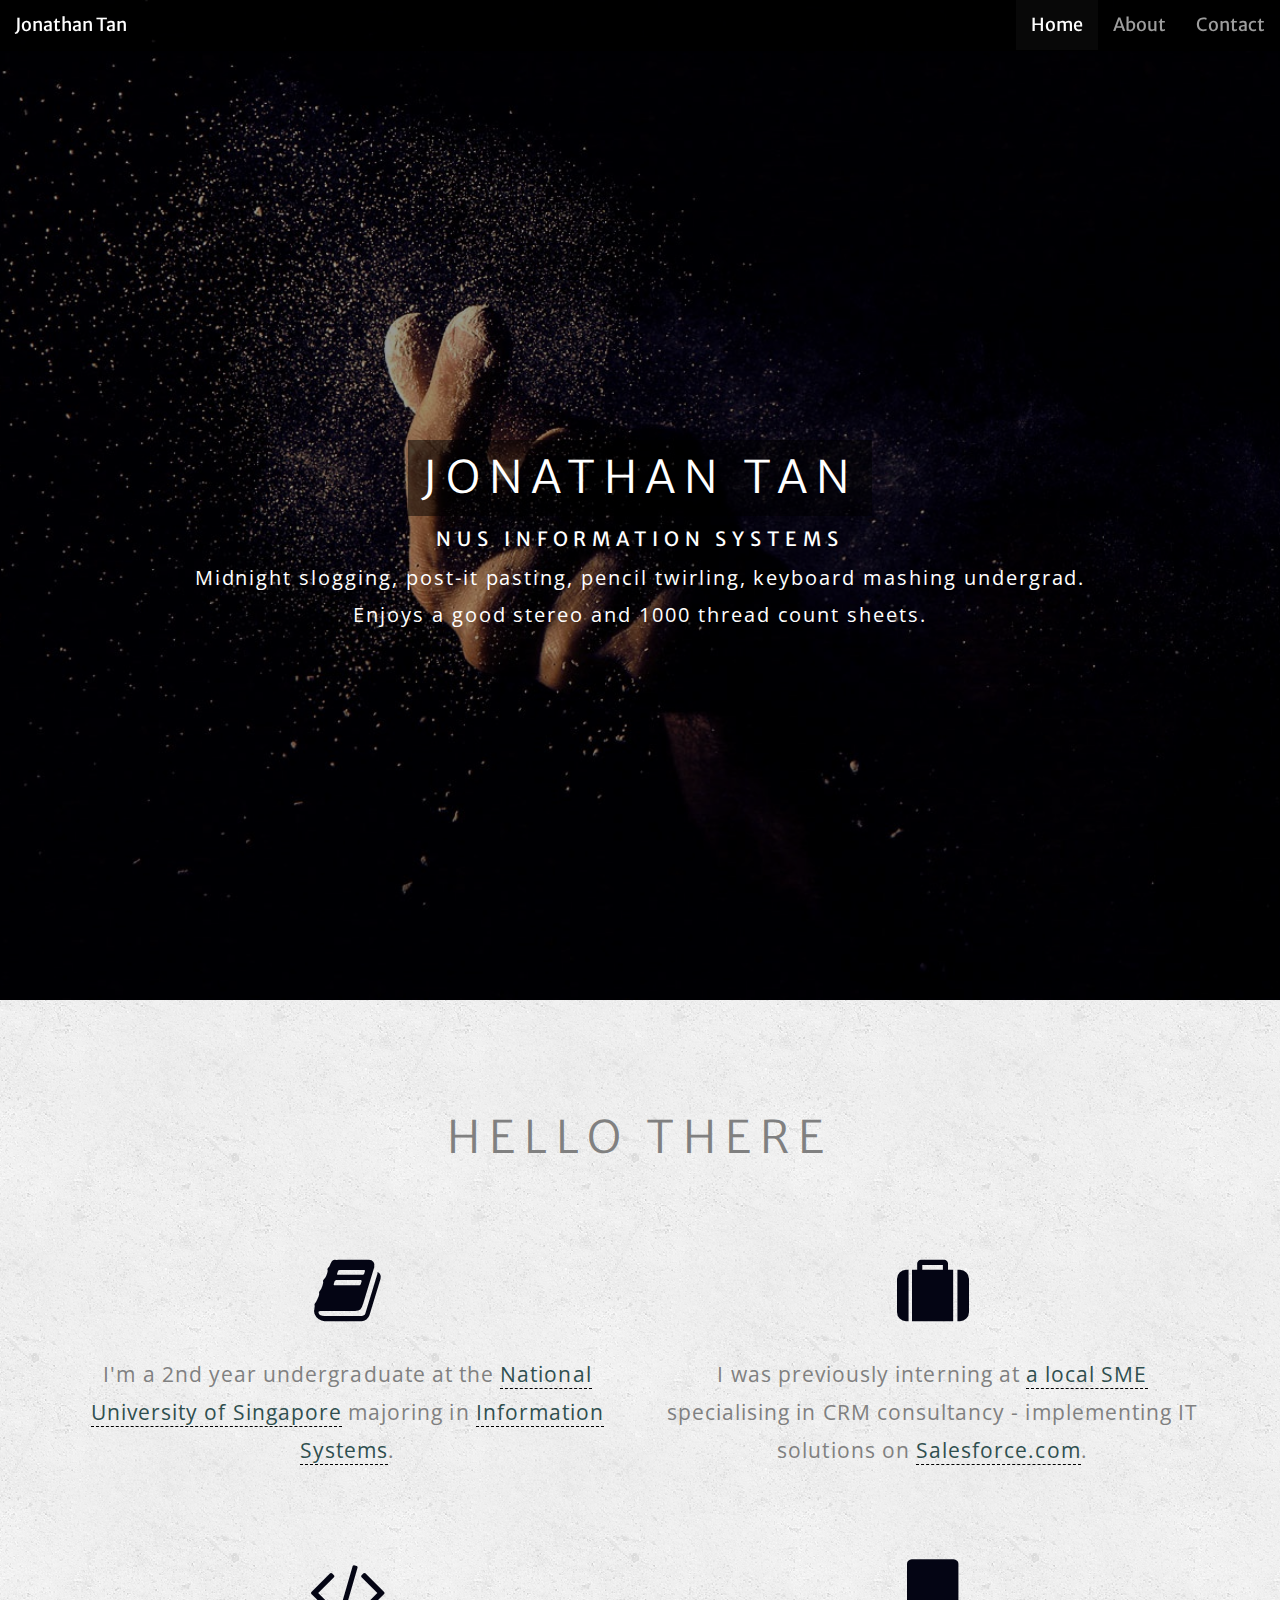
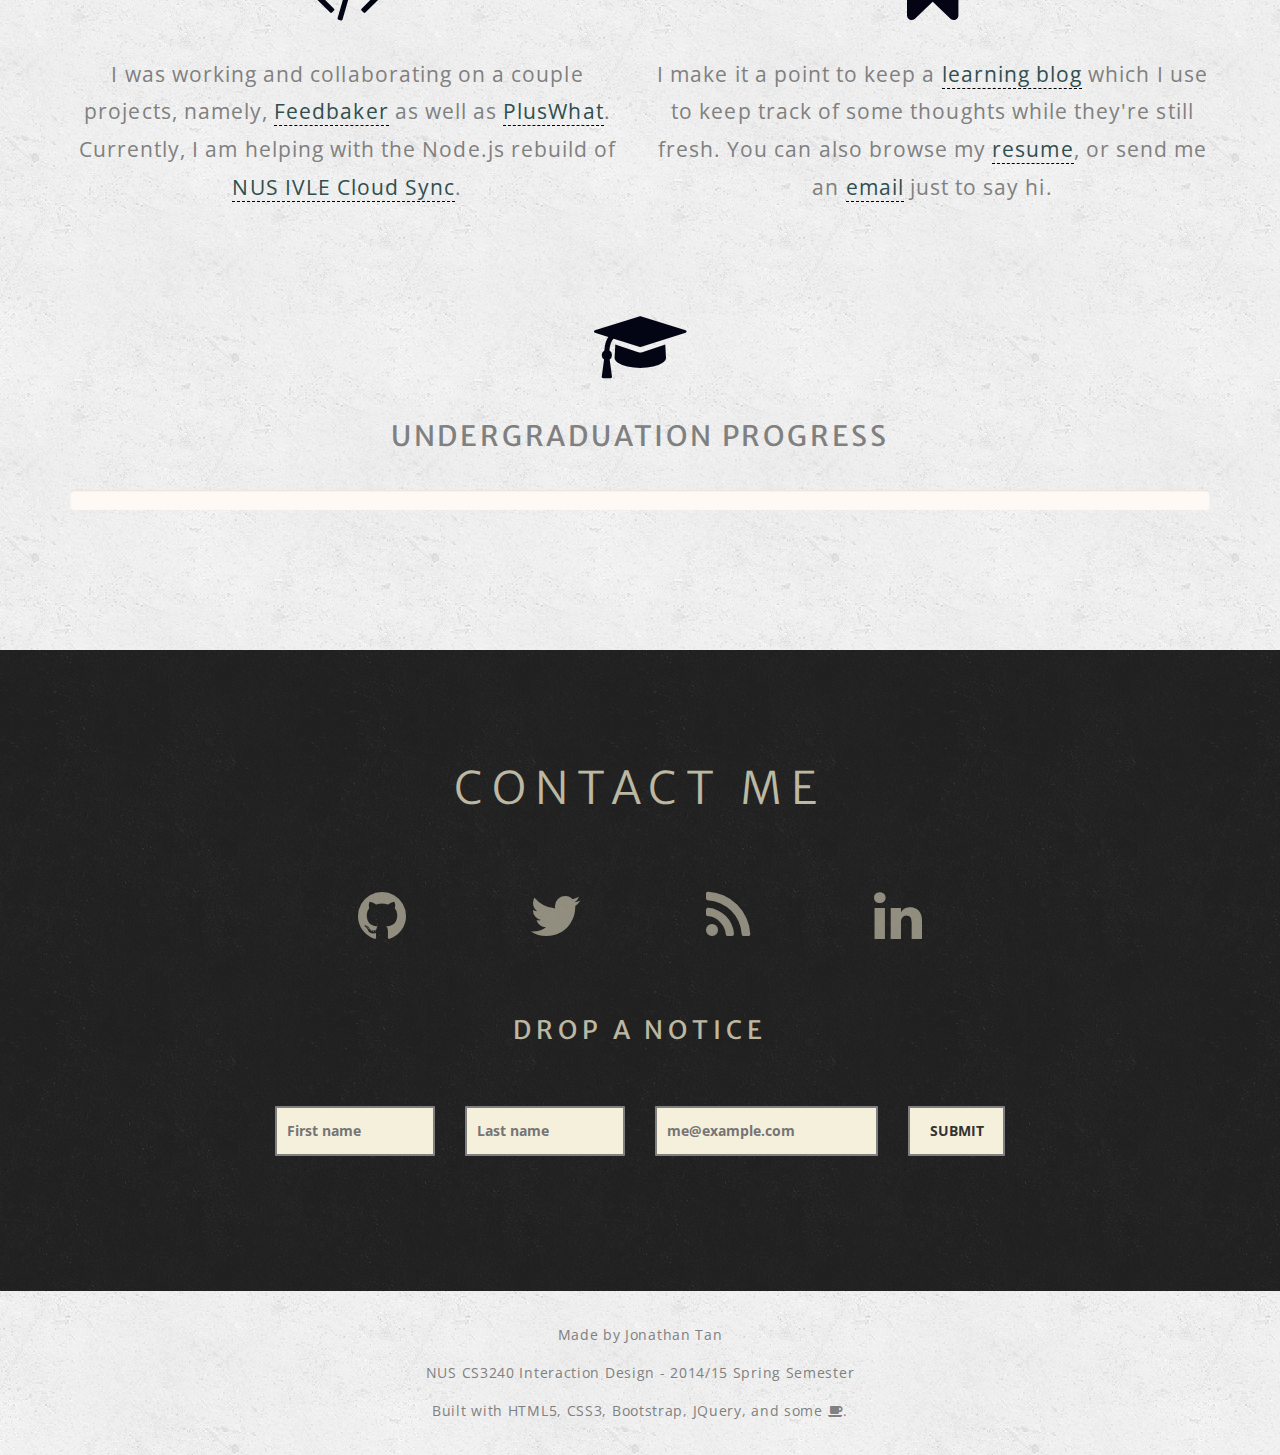
<file: BootstrapLab/index.html>
<!DOCTYPE html>
<html>
  <head>
    <meta name="viewport" content="width=device-width, initial-scale=1.0">
    <meta content="jonathan tan" name="description">
    <meta charset="utf-8">
    <title>Jonathan Tan</title>
    <!-- STYLESHEET IMPORTS -->
    <link rel="stylesheet" href="https://maxcdn.bootstrapcdn.com/bootstrap/3.3.2/css/bootstrap.min.css" >
    <link rel="stylesheet" href="https://maxcdn.bootstrapcdn.com/font-awesome/4.3.0/css/font-awesome.min.css">
    <!-- FONTS AND CSS -->
    <link rel="stylesheet" type="text/css" href="http://fonts.googleapis.com/css?family=Merriweather+Sans:300,400|Open+Sans">
    <link rel="stylesheet" type="text/css" href="css/style.css">
    <link rel="icon" type="image/png" href="img/favicon.png">
  </head>

  <body data-spy="scroll" data-target=".navbar-collapse">

    <!-- START NAVBAR -->
    <nav class="navbar navbar-fixed-top navbar-inverse" role="navigation">
      <div class="navbar-header">
        <button type="button" class="navbar-toggle" data-toggle="collapse" data-target=".collapse">
          <span class="sr-only">Toggle navigation</span>
          <span class="icon-bar"></span>
          <span class="icon-bar"></span>
          <span class="icon-bar"></span>
        </button>
        <a class="navbar-brand" href="#">Jonathan Tan</a>
      </div>
      <div class="collapse navbar-collapse">
        <ul class="nav navbar-nav pull-right">
          <li><a data-scroll href="#home">Home</a></li>
          <li><a data-scroll href="#about">About</a></li>
          <li><a data-scroll href="#contact">Contact</a></li>
        </ul>
      </div>
    </nav>

    <!-- START WELCOME -->
    <section id="home" class="home">
      <div class="background">
        <div class="overlay"></div>
      </div>
      <div class="home-msg">
        <h1>Jonathan Tan</h1>
        <h2>NUS Information Systems</h2>
        <p>
          Midnight slogging, post-it pasting, pencil twirling, keyboard mashing undergrad.
        </p>
        <p>
          Enjoys a good stereo and 1000 thread count sheets.
        </p>
      </div>
    </section>

    <!-- START ABOUT -->
    <section id="about" class="about">
      <div class="container">
        <h1>Hello there</h1>
        <div class="row" id="trigger">
          <!-- Education Profile -->
          <div class="col-md-6">
            <div class="about-item">
              <h3>
                <span class="fa fa-book fa-upsize"></span>
              </h3>
              <p>
                I'm a 2nd year undergraduate at the <a href="http://www.nus.edu.sg">National University of Singapore</a> majoring in <a href="http://www.comp.nus.edu.sg/is/">Information Systems</a>.
              </p>
            </div>
          </div>
          <!-- Work -->
          <div class="col-md-6">
            <div class="about-item">
              <h3>
                <span class="fa fa-suitcase fa-upsize"></span>
              </h3>
              <p>
                I was previously interning at <a href="http://interaktiv.sg/">a local SME</a> specialising in CRM consultancy - implementing IT solutions on <a href="http://salesforce.com">Salesforce.com</a>.
              </p>
            </div>
          </div>
          <!-- Projects -->
          <div class="col-md-6">
            <div class="about-item">
              <h3>
                <span class="fa fa-code fa-upsize"></span>
              </h3>
              <p>
                I was working and collaborating on a couple projects, namely, <a href="http://feedbaker.com">Feedbaker</a> as well as <a href="http://pluswhat.com">PlusWhat</a>. Currently, I am helping with the Node.js rebuild of <a href="http://cloudsync.ivle.nus.edu.sg">NUS IVLE Cloud Sync</a>.
              </p>
            </div>
          </div>
          <!-- Social Media -->
          <div class="col-md-6">
            <div class="about-item">
              <h3>
                <span class="fa fa-bookmark fa-upsize"></span>
              </h3>
              <p>
                I make it a point to keep a <a href="http://blog.jhowt.com">learning blog</a> which I use to keep track of some thoughts while they're still fresh. You can also browse my <a href="http://jhowt.com/resume">resume</a>, or send me an <a href="mailto:jon@jhowt.com">email</a> just to say hi.
              </p>
            </div>
          </div>
          <!-- Extra -->
          <div class="col-md-12 extra">
            <h3>
              <span class="fa fa-graduation-cap fa-upsize"></span>
            </h3>
            <h2>Undergraduation Progress</h2>
            <div class="progress">
              <div class="progress-bar progress-bar-success progress-bar-striped active" role="progressbar" aria-valuenow="45" aria-valuemin="0" aria-valuemax="100" id="bar">
              </div>
            </div>
        </div>
      </div>
    </section>

    <!-- START CONTACT -->
    <section id="contact" class="contact">
      <div class="container">
        <h1>Contact Me</h1>
        <ul class="list-inline col-md-8 col-md-offset-2 social">
          <li>
            <a href="http://github.com/jhowtan" role="button" target="_blank" class="btn-social"><span class="fa fa-github fa-upsize"></span></a>
          </li>
          <li>
            <a href="http://twitter.com/jongolia" role="button" target="_blank" class="btn-social"><span class="fa fa-twitter fa-upsize"></span></a>
          </li>
          <li><a href="https://blog.jhowt.com" role="button" target="_blank" class="btn-social"><span class="fa fa-rss fa-upsize"></span></a>
          </li>
          <li>
            <a href="http://sg.linkedin.com/in/jhowtan" role="button" target="_blank" class="btn-social"><span class="fa fa-linkedin fa-upsize"></span></a>
          </li>
        </ul>
        <!-- CONTACT FORM -->
        <div id="form">
          <div class="col-md-8 col-md-offset-2">
            <form class="form-group" id="contact-form" role="form">
            <h2 id="drop">Drop a notice</h2>
            <div class="row">
              <div class="col-sm-3">
                <input id="fname" type="text" value="" placeholder="First name" class="required" data-toggle="tooltip" data-placement="top" title="Required">
              </div>
              <div class="col-sm-3">
                <input id="lname" type="text" value="" placeholder="Last name" class="required">
              </div>
              <div class="col-sm-4">
                <input id="email" type="email" value="" placeholder="me@example.com" class="required" data-toggle="tooltip" data-placement="top" title="Required">
              </div>
              <div class="col-sm-2">
                <!-- No actual form submission or refresh-->
                <input id="btn-submit" type="button" value="submit" class="button">
              </div>
              <div class="col-sm-12" id="submitted">
                <!-- jQuery return -->
              </div>
            </div>
          </form>
        </div>
      </div>
    </section>

    <!-- START FOOTER -->
    <section class="footer">
      <p>Made by Jonathan Tan</p>
      <p>NUS CS3240 Interaction Design - 2014/15 Spring Semester</p>
      <p>Built with HTML5, CSS3, Bootstrap, JQuery, and some <span class="fa fa-coffee"></span>.</p>
    </section>

    <!-- JAVASCRIPT INJECTION -->
    <footer>
      <script src="https://code.jquery.com/jquery-2.1.3.min.js"></script>
      <script src="https://maxcdn.bootstrapcdn.com/bootstrap/3.3.2/js/bootstrap.min.js"></script>
      <script src="js/jquery.waypoints.min.js"></script>
      <script src="js/smooth-scroll.min.js"></script>
      <script src="js/custom.js"></script>
    </footer>
  </body>
</html>
</file>
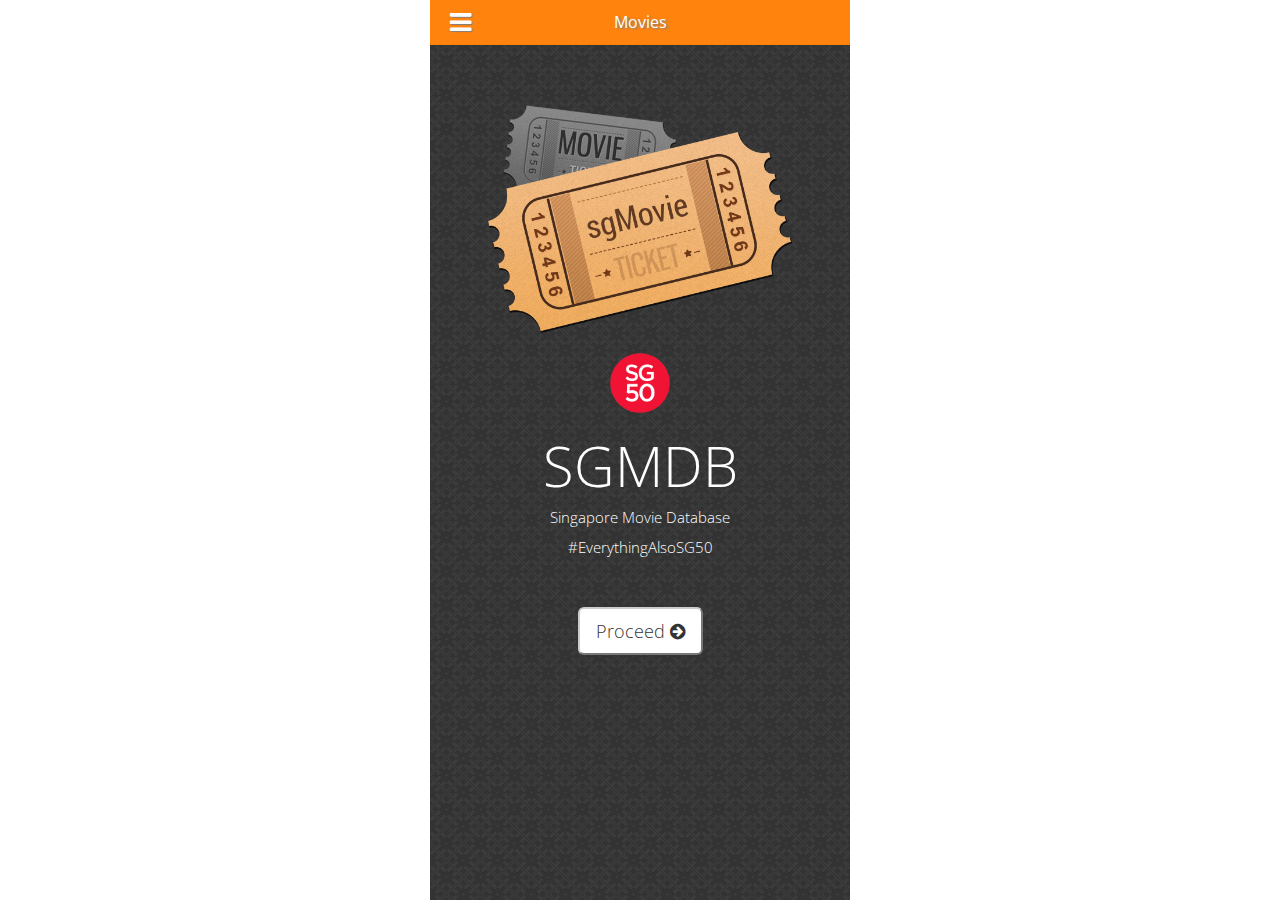
<file: ChUILab/index.html>
<!DOCTYPE html>
<html lang="en">
  <head>
    <meta charset="utf-8">
    <meta name="viewport" content="initial-scale=1.0, maximum-scale=1.0, user-scalable=no">
    <meta name="apple-mobile-web-app-capable" content="yes">
    <meta name="mobile-web-app-capable" content="yes">
    <meta name="msapplication-tap-highlight" content="no">

    <title>Movies</title>
    <link rel="stylesheet" href="https://maxcdn.bootstrapcdn.com/bootstrap/3.3.4/css/bootstrap.min.css">
    <link rel="stylesheet" href="https://maxcdn.bootstrapcdn.com/font-awesome/4.3.0/css/font-awesome.min.css">
    <link rel="stylesheet" href="css/chui-ios-3.5.2.css">
    <link rel="stylesheet" href="css/main.css">
  </head>
  <body class="center-block">
      <nav id="header" class='current'>
          <h1 class="header-title">Movies</h1>
          <li class="fa fa-bars fa-2x" id="setting-icon" data-goto="settings"></li>
      </nav>
      <article id="main" class="current">
        <section id="splash">
          <div>
            <img id="logo" src="img/sgMovie.png"><br><br>
            <img src="img/sg50.png" style="width:60px;">
              <h1 id="welcome">
                SGMDB
              </h1>
              <p>Singapore Movie Database</p>
              <p>#EverythingAlsoSG50</p>
              <br><br>
            <button class="btn-lg btn-default" id="proceed" data-goto="content">
              Proceed <span class="fa fa-arrow-circle-right"></span>
            </button>
          </div>
        </section>
      </article>

      <!-- SETTINGS PAGE -->
      <nav id="header" class='next'>
        <a class='button back'>Home</a>
        <h1 class="header-title"><i class="fa fa-cogs"> Menu</i></h1>
      </nav>
      <article id="settings" class="next">
          <section>
            <div>
              <h2>Night Mode</h2>
              <span class="switch off">
                <input type="checkbox" value="Night Mode">
              </span>
            </div><br>
            <button class="btn-lg btn-default" id="logout">Logout <i class="fa fa-sign-out"></i></button>

          </section>
      </article>

      <!-- CONTENT PAGE -->
      <nav id="header" class='next'>
        <li class="fa fa-bars fa-2x" id="setting-icon" data-goto="settings"></li>
        <h1 class="header-title">Local Films</h1>
      </nav>
      <article id="content" class="next">
          <section>
            <!-- Featured Design -->
                <div id="carousel-example-generic" class="carousel slide" data-ride="carousel">
                <!-- Indicators -->
                    <ol class="carousel-indicators">
                        <li data-target="#carousel-example-generic" data-slide-to="0" class="active"></li>
                        <li data-target="#carousel-example-generic" data-slide-to="1"></li>
                        <li data-target="#carousel-example-generic" data-slide-to="2"></li>
                    </ol>

                    <!-- Wrapper for slides -->
                    <div class="carousel-inner" role="listbox" id="goto-movie">
                        <div class="item active">
                            <li class='nav' data-id="0">
                                <img src="img/movie1.jpg">
                            </li>
                            <div class="carousel-caption">
                                Ilo Ilo - Anthony Chan
                            </div>
                        </div>
                        <div class="item">
                            <li class='nav' data-id="1">
                                <img src="img/movie2.jpg">
                            </li>
                            <div class="carousel-caption">
                                That Girl in Pinafore - Chia Yee Wai
                            </div>
                        </div>
                        <div class="item">
                            <li class='nav' data-id="2">
                                <img src="img/movie3.jpg">
                            </li>
                            <div class="carousel-caption">
                                881 - Royston Tan
                            </div>
                        </div>
                    </div>
                </div>

                <!-- Categories -->
                <div class="row">
                    <div class="col-xs-12" id="cat-comedy">
                      <div class="overlay"></div>
                      <h1 id="cat-title">Comedy</h1>
                    </div>
                </div>
                <div class="row">
                    <div class="col-xs-12" id="cat-drama">
                        <div class="overlay"></div>
                        <h1 id="cat-title">Drama</h1>
                    </div>
                </div>
                <div class="row">
                    <div class="col-xs-12" id="cat-indie">
                        <div class="overlay"></div>
                        <h1 id="cat-title">Independent</h1>
                    </div>
                </div>
          </section>
      </article>

      <!-- MOVIE DETAILS PAGE -->
      <nav id="header" class='next'>
        <a class='button back'>Back</a>
        <h1 class="header-title" id="movie-title"></h1>
      </nav>
      <article id="movie" class="next">
          <section>
            <div id="header-image"></div>
            <div id="plot">
              <h2>Movie Info</h2>
              <p id="description"></p>
              <h3>Rating <i class="inline-block" id="rating"></i></h3>
              <h3>Genre <i class="inline-block" id="genre"></i></h3>
              <h3>Directed By <i class="inline-block" id="direct"></i></h3>
              <h3>Written By <i class="inline-block" id="written"></i></h3>
              <h3>In Theatres <i class="inline-block" id="showing"></i></h3>
              <h3>Runtime <i class="inline-block" id="runtime"></i></h3>
              <h3>Average Rating <i class="inline-block" id="avgRating"></i></h3>
            </div>
            <div id="comment-container">
              <h2>User Reviews</h2>
              <ul id="reviews">
              </ul>
            <div id="new-review">
              <ul class='list' id='review-name' ui-implements='form'>
                <li><input id="name-box" type="text" placeholder="Name" required></li>
              </ul>
              <ul class='list' id='comment-text' ui-implements='form'>
                <li><textarea id="comment-box" placeholder="Leave a review" rows="4" required></textarea></li>
              </ul>
              <ul class='list' ui-implements='form'>
                <li>
                  <div>
                    <label>Rating: <span id='rangeValue'></span></label>
                    <input type="range" id="score" value="3" min="0" max="5">
                  </div>
                </li>
              </ul>
              <button class="btn pull-right" id="send">Submit</button>
            </div>
            </div>
          </section>
      </article>

    <script src="js/jquery-2.0.3.js"></script>
    <script src="js/chui-3.5.2.js"></script>
    <script src="http://maxcdn.bootstrapcdn.com/bootstrap/3.3.4/js/bootstrap.min.js"></script>
    <script src="js/movies.js"></script>
    <script src="js/main.js"></script>
  </body>
</html>
</file>
<file: BootstrapLab/css/style.css>
/* NAVBAR */
.navbar {
  font-size: 18px;
  margin-bottom: 0px;
}

.navbar-inverse {
  background-color: rgba(0,0,0,.8);
  border-color: transparent;

}
/* GENERAL */

body {
  font-family: 'Open Sans', sans-serif;
  font-weight: 400;
  font-size: 14px;
  position: relative;
  -webkit-font-smoothing: antialiased;
}

h1, h2, h3, h4, h5, h6, .navbar {
  font-family: 'Merriweather Sans', Helvetica, sans-serif;
  font-weight: 400;
}

/* SECTIONS */

section {
  background: 0 0;
  text-align: center;
  height: 100%;
  width: 100%;
  display: table;
  margin: 0;
  padding: 0;
  position: relative;
}

/* HOME */
.background {
  width: 100%;
  height: 1000px;
  display: block;
  opacity: 1;
  z-index: -1;
  position: relative;
  background-size: cover,0,0,0;
  background-position: center;
  background-repeat: no-repeat;
  background-image: url("../img/1280.jpg");
}

@media only screen and (max-width: 640px) {
  .background {
    background-image: url("../img/640.jpg");
  }
}

.home {
  width: 100%;
  height: 100%;
  position: relative;
  text-align: center;
  overflow: hidden;
}

.overlay {
  background: rgba(0,0,0,.4);
  width: 100%;
  height: 100%;
}

.home-msg {
  text-align: center;
  position: absolute;
  color: #fff;
  height: 120px;
  margin: auto;
  top: 0;
  left: 0;
  bottom: 0;
  right: 0;
  z-index: 999;
}

.home-msg>h1 {
  letter-spacing: .2em;
  font-size: 3.2em;
  font-weight: 300;
  text-transform: uppercase;
  padding: .3em;
  display: table;
  margin: 0 auto;
  background-color: rgba(0,0,0,.5);
}

.home-msg>h2 {
  text-transform: uppercase;
  font-size: 1.4em;
  letter-spacing: .3em;
  line-height: 1.4em;
  margin: 10px 0 0;
}

.home-msg>p {
  font-size: 1.4em;
  letter-spacing: .1em;
  line-height: 1.4em;
  margin: 10px 0 0;
}

/* ABOUT */
.about {
  padding: 100px 0 120px;
  background-image: url("../img/concrete_seamless.png");
  background-repeat: repeat;
}

.about .fa-upsize {
  font-size: 3em;
  color: #040514;
}

.about-item {
  text-align: center;
  margin-top: 2em;
  margin-bottom: 4em;
}

.about .extra {
  margin-top: 2em;
}

.progress {
  background-color: #FFF9F5;
}

.progress #bar {
  -webkit-transition: width 1.5s ease;
  transition: width 1.5s ease;
}

.extra h2 {
  letter-spacing: .1em;
  font-size: 2em;
  font-weight: 400;
  color: gray;
  text-transform: uppercase;
  padding: .3em;
  display: block;
  margin: 30px auto;
}

.about h1 {
  letter-spacing: .2em;
  font-size: 3.2em;
  font-weight: 300;
  color: gray;
  text-transform: uppercase;
  padding: .3em;
  display: block;
  margin: 0 auto 50px;
}

.about p {
  color: gray;
  letter-spacing: .05em;
  line-height: 1.8em;
  margin-top: 30px;
  font-size: 1.5em;
}

#about a:link, #about a:visited {
  color: #2F4F4F;
  text-decoration: none;
  border-bottom: 1px dashed black;

}

#about a:focus, #about a:hover {
  color: black;
  text-decoration: none;
  border-bottom: 1px dotted black;
}

/* CONTACT */

.contact {
  padding: 100px 0 120px;
  background-image: url('../img/dark_wall.png');
  background-repeat: repeat;
}

.contact h1 {
  letter-spacing: .2em;
  font-size: 3.2em;
  font-weight: 300;
  color: #FFF8DB;
  text-transform: uppercase;
  padding: .3em;
  display: block;
  margin: 0 auto 20px;
  opacity: 0.7;
}

.contact h2 {
  color: #FFF8DB;
  font-weight: 400;
  font-size: 1.8em;
  text-transform: uppercase;
  letter-spacing: 5px;
  margin: 0 5px 50px;
  line-height: 2em;
  opacity: 0.7;
}

.contact .fa-upsize {
  font-size: 4em;
  color: #FFF8DB;
}

.social {
    padding: 0;
    margin-top: 3em;
    margin-bottom: 3em;
}

.social > li {
    display: inline-block;
    min-width: 50px;
    min-height: 75px;
    margin: 0 30px;
    padding: 0 30px;
    position: relative;
}

#contact .social a.btn-social {
    color: #000FFF;
    opacity: 0.5;
    position: relative;
    -webkit-transition: all 0.5s ease;
    transition: all 0.5s ease;
}

#contact .social a.btn-social:hover {
    opacity: 1;
}

/* FORM */

form {
  display: block;
}

input#fname, input#lname, input#email, input#btn-submit {
  display: inline-block;
  font-weight: bolder;
  border: 2px solid gray;
  border-radius: 1px;
  height: 50px;
  width: 100%;
  padding: 10px 10px;
  background: #F5F0DC;
}

input#btn-submit {
  -webkit-transition: all 0.2s ease;
  transition: all 0.2s ease;
  text-align: center;
  text-transform: uppercase;
  background: #F5F0DC;
}

input#btn-submit:hover {
  -webkit-transition: all 0.2s ease;
  transition: all 0.2s ease;
  background: gray;
  color: #FFF;
}

/* FOOTER */

.footer {
  padding: 20px 0;
  background-image: url("../img/concrete_seamless.png");
  background-repeat: repeat;
}

.footer p {
  color: gray;
  letter-spacing: .05em;
  line-height: 2em;
  margin-top: 10px;
  font-size: 1em;
}
</file>
<file: ChUILab/css/chui-ios-3.5.2.css>
/*
    pO\
   6  /\
     /OO\
    /OOOO\
  /OOOOOOOO\
 ((OOOOOOOO))
  \:~=++=~:/

ChocolateChip-UI
ChUI.iOS.css
Copyright 2014 Sourcebits www.sourcebits.com
License: MIT
Version: 3.5.2
*/
/* ==============================
   Body
   =========================== */
html,
body {
  padding: 0;
  margin: 0;
  position: absolute;
  top: 0;
  right: 0;
  bottom: 0;
  left: 0;
  overflow: hidden;
}
body {
  background-color: #efeff4;
  font: normal 10pt/13pt HelveticaNeue, Helvetica, Sans-serif;
  -webkit-font-smoothing: subpixel-antialiased;
  -webkit-user-select: none;
  -webkit-tap-highlight-color: transparent;
}
/* ==============================
   Typography
   =========================== */
.ellipsis {
  overflow: hidden;
  text-overflow: ellipsis;
  white-space: nowrap;
}
h1,
.type-xx-large {
  font-size: 42pt;
  font-weight: 200;
  line-height: 1.1429;
  /* 64px when font-size is 42pt */

}
h2,
.type-x-large {
  font-size: 20pt;
  font-weight: 200;
  line-height: 1.2;
  /* 32px when font-size is 20pt */

}
h3,
.type-large {
  font-size: 11pt;
  font-weight: 600;
  line-height: 1.3636;
  /* 20px when font-size is 11pt */

}
h4,
.type-medium,
code,
pre,
samp {
  font-size: 11pt;
  font-weight: 400;
  line-height: 1.3636;
  /* 20px when font-size is 11pt */

}
body,
h5,
.type-small,
legend {
  font-size: 11pt;
  font-weight: 300;
  line-height: 1.3636;
  /* 20px when font-size is 11pt */

}
h6,
caption,
figcaption,
small,
.type-xx-small {
  font-size: 9pt;
  font-weight: 400;
  line-height: 1.6667;
  /* 20px when font-size is 9pt */

}
/* ==============================
   Article (view)
   =========================== */
article {
  position: absolute;
  top: 45px;
  right: 0;
  bottom: 0;
  left: 0;
  -webkit-transition: all 0.15s ease-out;
  transition: all 0.15s ease-out;
  overflow-x: hidden;
  overflow-y: auto;
  -webkit-overflow-scrolling: touch;
  /* Old syntax */
  display: -webkit-box;
  -webkit-box-orient: vertical;
  -webkit-box-align: center;
  -webkit-box-pack: start;
  /* New syntax */

  display: -webkit-flex;
  -webkit-flex-direction: column;
  -webkit-justify-content: center;
  -webkit-align-items: flex-start;
  /* No prefix */

  display: flex;
  flex-direction: column;
  justify-content: center;
  align-items: flex-start;
}
@media only screen and (min-width: 768px) {
  article {
    -webkit-transition: all 0.25s ease-out;
    transition: all 0.25s ease-out;
  }
}
/* ==============================
   Article navigation states
   =========================== */
.current {
  opacity: 1;
  visibility: visible;
  -webkit-transform: translate3d(0, 0, 0);
  transform: translate3d(0, 0, 0);
}
.next {
  -webkit-transform: translate3d(105%, 0, 0);
  transform: translate3d(105%, 0, 0);
  opacity: 1;
  visibility: visible;
}
.previous {
  -webkit-transform: translate3d(-100%, 0, 0);
  transform: translate3d(-100%, 0, 0);
  opacity: 1;
  visibility: visible;
}
html[dir=rtl] .current {
  -webkit-transform: translate3d(0, 0, 0);
  transform: translate3d(0, 0, 0);
}
html[dir=rtl] .next {
  -webkit-transform: translate3d(-100%, 0, 0);
  transform: translate3d(-100%, 0, 0);
}
html[dir=rtl] .previous {
  -webkit-transform: translate3d(105%, 0, 0);
  transform: translate3d(105%, 0, 0);
}
/* ==============================
   Scrollers
   =========================== */
.scroller-vertical,
.scroller-horizontal {
  -webkit-box-flex: 1 !important;
  -webkit-flex: 1 !important;
  padding-bottom: 100px;
  overflow-x: hidden;
  overflow-y: auto;
  -webkit-overflow-scrolling: touch;
}
.scroller-horizontal {
  overflow-x: hidden;
  overflow-y: auto;
}
article > section,
.slide-out > section {
  padding-top: 20px;
  padding-bottom: 100px;
  -webkit-box-flex: 1 !important;
  -webkit-flex: 1 !important;
  position: absolute;
  top: 0;
  left: 0;
  width: 100%;
  min-height: 100% !important;
}
/* ==============================
   Horizontal Panels
   =========================== */
.vertical,
li.comp > aside.vertical {
  /* Old syntax */

  display: -webkit-box;
  -webkit-box-orient: vertical;
  -webkit-box-pack: start;
  -webkit-box-align: start;
  /* New syntax */

  display: -webkit-flex;
  -webkit-flex-direction: column;
  -webkit-justify-content: flex-start;
  -webkit-align-items: flex-start;
  display: flex;
  flex-direction: column;
  justify-content: flex-start;
  align-items: flex-start;
}
.horizontal {
  /* Old syntax */

  display: -webkit-box;
  -webkit-align-items: start;
  -webkit-box-pack: start;
  -webkit-box-align: start;
  /* New syntax */

  display: -webkit-flex;
  -webkit-flex-direction: row;
  -webkit-box-orient: horizontal;
  -webkit-justify-content: flex-start;
  display: flex;
  flex-direction: row;
  box-orient: horizontal;
  justify-content: flex-start;
}
.horizontal.centered {
  -webkit-box-pack: center;
  -webkit-box-align: stretch;
  -webkit-justify-content: center;
  -webkit-align-items: center;
  justify-content: center;
  align-items: center;
}
/* ============================== 
   Buttons
   =========================== */
a.button {
  cursor: pointer;
  text-decoration: none;
  font-size: 13pt;
  -webkit-transition: all 0.35s ease-out;
  transition: all 0.35s ease-out;
  display: block;
  -webkit-box-sizing: border-box;
  box-sizing: border-box;
  height: auto;
  width: auto;
  padding: 8px 0px;
  position: relative;
  white-space: nowrap;
  overflow: hidden;
  text-overflow: ellipsis;
  vertical-align: middle;
  text-align: center;
  color: #007aff;
  border-color: #007aff;
  background-color: rgba(255, 255, 255, 0.01);
}
a.button:hover {
  cursor: pointer;
  opacity: .5 !important;
}
a.button.back,
a.button.backTo {
  text-align: left;
  padding: 0 0 0 20px !important;
  line-height: 28px;
  color: #007aff;
  border: none;
  position: relative;
  overflow: hidden;
  text-overflow: ellipsis;
  display: inline-block !important;
  height: 30px;
}
a.button.back::before,
a.button.backTo::before {
  display: block;
  content: '';
  border: solid 1px transparent;
  background-color: #007aff;
  -webkit-mask-position: 50% 50%;
  -webkit-mask-size: 90% 90%;
  -webkit-mask-repeat: no-repeat;
  -webkit-mask-image: url("data:image/svg+xml;utf8,%3Csvg%20xmlns%3Asvg%3D'http%3A//www.w3.org/2000/svg'%20xmlns%3D'http%3A//www.w3.org/2000/svg'%20version%3D'1.1'%20width%3D'21'%20height%3D'35'%20viewBox%3D'0%200%2021%2035'%20id%3D'svg2'%3E%3Cdefs%20id%3D'defs8'%20/%3E%3Cg%20transform%3D'translate%28-2.1355929,0.0677963%29'%20id%3D'Page-1'%20style%3D'fill%3Anone%3Bstroke%3Anone'%3E%3Cpath%20d%3D'M%2021.353814,1.2365445%205.0903576,17.5%2021.353814,33.763456'%20id%3D'Rectangle-1'%20style%3D'stroke%3A%23000%3Bstroke-width%3A3'%20/%3E%3C/g%3E%3C/svg%3E");
  -webkit-mask-position: left center;
  height: 20px;
  width: 20px;
  margin-right: 7px;
  position: absolute;
  left: -4px;
  top: 2px;
}
a.button.action {
  color: #585d63;
  border: solid 1px #585d63;
  border-radius: 20px;
  display: block;
  margin: 0 auto;
  padding: 10px 20px;
  -webkit-box-sizing: border-box;
  box-sizing: border-box;
  height: auto;
  width: auto;
  min-width: 200px;
  max-width: 300px;
}
nav > a.button {
  max-width: 100px;
}
.button.align-flush,
.toolbar > .button.align-flush {
  position: absolute;
  right: 15px;
  margin-right: 0 !important;
  z-index: 100;
  top: 3px;
}
.isDesktopSafari a.button.back {
  margin-top: 8px !important;
}
.isiOS a.button.back,
.isiOS a.button.backTo,
.isSafari6 a.button.back,
.isSafari6 a .button.backTo {
  display: -webkit-box;
  margin-top: 0;
}
html[dir=rtl] a.button.align-flush {
  right: auto;
  left: 15px;
}
html[dir=rtl] a.button.back,
html[dir=rtl] a.button.backTo {
  padding: 0 20px 0 0 !important;
}
html[dir=rtl] a.button.back::before,
html[dir=rtl] a.button.backTo::before {
  -webkit-transform: rotate(180deg);
  right: -4px;
  left: auto;
}
html[dir=rtl] .toolbar > .button.align-flush {
  right: auto;
  left: 15px;
}
/* ==============================
   Nav Bars
   =========================== */
#global-nav {
  background-color: #f7f7f7;
  border-bottom: solid 1px #a7a7aa;
  overflow: hidden;
}
nav {
  height: 45px;
  -webkit-box-sizing: border-box;
  box-sizing: border-box;
  /* old flex box */

  display: -webkit-box;
  -webkit-box-orient: horizontal;
  -webkit-box-pack: start;
  -webkit-box-align: center;
  /* new flex box */

  display: -webkit-flex;
  -webkit-flex-direction: row;
  -webkit-justify-content: flex-start;
  -webkit-align-items: center;
  display: flex;
  flex-direction: row;
  justify-content: flex-start;
  align-items: center;
  text-align: center;
  position: absolute;
  top: 0;
  left: 0;
  right: 0;
  -webkit-transition: all 0.15s ease-out;
  transition: all 0.15s ease-out;
  padding: 0 15px;
  vertical-align: middle;
}
nav > h1 {
  text-align: center;
  display: inline-block;
  -webkit-box-flex: 1 !important;
  -webkit-flex: 1 !important;
  font: normal 12pt/14pt HelveticaNeue, Sans-serif;
  position: absolute;
  top: 0;
  left: 100px;
  right: 100px;
  z-index: -1;
  white-space: nowrap;
  overflow: hidden;
  text-overflow: ellipsis;
}
nav > h1 + a.button {
  margin: 0;
  position: absolute;
  right: 15px;
  top: 3px;
}
nav > a.button + h1 {
  left: 120px;
  right: 120px;
}
@media only screen and (max-device-width: 320px) and (orientation: portrait) {
  nav > a.button + h1 {
    left: 115px;
    right: 115px;
  }
}
@media only screen and (max-device-width: 320px) and (orientation: landscape) {
  nav > a.button + h1 {
    left: 150px;
    right: 150px;
  }
}
/* ==============================
   Lists (Basic)
   =========================== */
.list {
  list-style: none;
  margin: 0 0 10px 0;
  padding: 0;
  border-top: solid 1px #c8c8c8;
  border-bottom: solid 1px #c8c8c8;
  background-color: #ffffff;
  overflow: hidden;
  width: 100%;
}
.list > li {
  padding: 13px 15px 13px 15px;
  -webkit-transition: all 0.3s ease-out;
  transition: all 0.3s ease-out;
  position: relative;
  background-color: #ffffff;
  font-size: 12pt;
}
.list > li::before {
  display: block;
  content: '';
  position: absolute;
  bottom: 0px;
  left: 15px;
  right: 0px;
  border-bottom: solid 1px #c8c8c8;
}
.list > li:last-of-type::before {
  border-bottom: none;
}
.list > li.nav::after {
  display: block;
  content: '';
  height: 6px;
  width: 6px;
  border-right: solid 2px #c7c7cc;
  border-top: solid 2px #c7c7cc;
  -webkit-transform: rotate(45deg);
  transform: rotate(45deg);
  float: right;
  position: absolute;
  top: 16px;
  right: 15px;
  -webkit-transition: all 0.4s ease-out;
  transition: all 0.4s ease-out;
}
.list > li.show-detail::after {
  display: block;
  content: 'i';
  height: 20px;
  width: 22px;
  border-radius: 20px;
  border: solid 1px #007aff;
  color: #007aff;
  font: bold 14px/0 'Times', serif;
  -webkit-box-sizing: border-box;
  box-sizing: border-box;
  padding: 10px 8px;
  position: absolute;
  top: 10px;
  right: 15px;
}
.list + p,
.list + p + p {
  color: #7f7f7f;
  font-family: HelveticaNeue, Helvetica, sans-serif;
  -webkit-font-smoothing: antialiased;
}
.list ~ p {
  margin: 0 15px;
}
.list ~ p + p {
  margin-top: 5pt;
}
/* ==============================
   List Footer
  ============================ */
.list + p,
.list + p + p {
  color: #7f7f7f;
  font-family: HelveticaNeue, Helvetica, sans-serif;
  -webkit-font-smoothing: antialiased;
}
.list ~ p {
  margin: 0 15px;
}
.list ~ p + p {
  margin-top: 5pt;
}
/* ==============================
   List Hover & Selected States
  ============================ */
.list > li[data-goto]:hover,
.list > li[data-show-article]:hover,
.list.select > li:hover,
.list.select > li.selected {
  background-color: #d9d9d9;
  cursor: pointer;
}
/* ==============================
  List title & subtitle
  ============================ */
.list > li > h3,
.list > li > h4 {
  width: 80%;
  font-weight: 200;
  margin: 0;
}
.list > li h3 {
  line-height: 18pt;
}
.list > li h4 {
  line-height: 14pt;
  color: #7f7f7f;
}
.list > li > h4,
.list > li > div > h4 {
  font-size: 11pt;
  margin: 0;
}
.list > li > aside > h4 {
  margin: 0;
  font-weight: normal;
  color: #7f7f7f;
}
/* ==============================
  List detail
  ============================ */
.list h3,
.list h4,
.list p {
  pointer-events: none;
}
.list > li > p {
  margin: 6px 0px;
  color: #7f7f7f;
}
.list > li > p + p {
  margin-top: 6px;
}
.list > li.comp > div > p {
  font-size: 10pt;
  margin: 0;
  color: #7f7f7f;
}
/* ==============================
  List header
  ============================ */
section h2 {
  font: normal 11pt/12pt HelveticaNeue, Sans-serif;
  color: #4d4d4d;
  margin: 26px 0 6px 15px;
  text-transform: uppercase;
  white-space: nowrap;
  overflow: hidden;
  text-overflow: ellipsis;
  color: #7f7f7f;
}
section h2.normal-case {
  text-transform: none;
}
section h2.wrap {
  white-space: normal;
}
html[dir=rtl] section h2 {
  margin: 26px 15px 6px 0;
}
html[dir=rtl] .list li {
  padding: 13px 15px 13px 5px;
}
html[dir=rtl] .list li::before {
  left: 0px;
  right: 15px;
}
html[dir=rtl] .list li.nav::after {
  right: auto;
  top: 20px;
  left: 15px;
  -webkit-transform: rotate(-135deg);
  transform: rotate(-135deg);
}
html[dir=rtl] .list li.show-detail::after {
  left: 10px;
  right: auto;
}
html[dir=rtl] .list li.nav::after {
  left: 15px;
  right: auto;
}
/* ==============================
   Comp List Items
   =========================== */
.list > li.comp::before {
  content: none;
}
li.comp {
  display: -webkit-flex;
  -webkit-flex-direction: row;
  -webkit-align-items: stretch;
  display: flex;
  flex-direction: row;
  align-items: stretch;
  display: -webkit-box;
  -webkit-box-orient: horizontal;
  -webkit-box-align: stretch;
  padding-bottom: 0;
}
li.comp > div {
  -webkit-box-flex: 1;
  border-bottom: solid 1px #c8c8c8;
  padding: 0 0 10px 0;
  margin-left: 0;
}
li.comp > div > h3,
li.comp > div > h4 {
  white-space: nowrap;
  overflow: hidden;
  text-overflow: ellipsis;
  font-family: HelveticaNeue, Helvetica, Sans-serif;
  font-weight: 200;
  margin: 0;
}
li.comp > div + aside {
  margin-right: -15px;
}
li.comp > aside {
  display: -webkit-box;
  -webkit-box-pack: center;
  -webkit-box-align: center;
  -webkit-justify-content: center;
  -webkit-align-items: center;
  justify-content: center;
  align-items: center;
  padding: 0 0 10px 0;
}
li.comp > aside:first-child {
  -webkit-box-align: start;
}
li.comp > aside > label,
li.comp > aside > span {
  display: inline-block;
  margin-left: 6px;
}
li.comp > aside > .nav {
  display: block;
  height: 12px;
  width: 12px;
}
li.comp > aside > .nav::after {
  display: block;
  content: '';
  height: 6px;
  width: 6px;
  border-right: solid 2px #c8c8c8;
  border-top: solid 2px #c8c8c8;
  -webkit-transform: rotate(45deg) translate3d(4px, 0, 0);
  transform: rotate(45deg) translate3d(4px, 0, 0);
}
li.comp > aside > .show-detail {
  display: inline-block;
  margin-bottom: -4px;
}
li.comp > aside > .show-detail::after {
  display: block;
  content: 'i';
  height: 20px;
  width: 22px;
  border-radius: 20px;
  border: solid 1px #007aff;
  color: #007aff;
  font: bold 14px/0 'Times', serif;
  -webkit-box-sizing: border-box;
  box-sizing: border-box;
  padding: 10px 8px;
  float: right;
  margin: 0px 10px 0 0 !important;
}
li.comp > aside:first-child {
  margin-right: 10px;
}
li.comp > aside:last-child {
  padding: 0 10px 10px 10px;
  border-bottom: solid 1px #c8c8c8;
}
li.comp > aside > span.counter,
li.comp > aside > span.date-time {
  font-weight: normal;
  color: #7f7f7f;
  font-size: 12pt;
}
li.comp:last-of-type > aside:last-child {
  border: none;
}
li.comp:last-of-type > div {
  border: none;
}
li.comp.wrap > div > h3,
li.comp.wrap > div > h4 {
  white-space: wrap;
  overflow: visible;
}
html[dir=rtl] li.comp {
  padding-bottom: 0 !important;
}
html[dir=rtl] li.comp > aside > .nav::after {
  -webkit-transform: rotate(-135deg);
  transform: rotate(-135deg);
}
html[dir=rtl] li.comp > aside:first-child {
  margin-left: 10px;
  margin-right: 0;
}
html[dir=rtl] li.comp > aside:last-child {
  padding: 0 10px 0 0;
}
html[dir=rtl] li.comp > aside:last-child > .nav::after {
  margin-left: -10px !important;
}
html[dir=rtl] li.comp > aside > span.counter,
html[dir=rtl] li.comp > aside > span.date-time {
  margin-right: 5px;
  margin-left: 0px;
}
html[dir=rtl] li.comp > aside > h4 {
  padding-bottom: 4px;
}
@media only screen and (max-device-width: 320px) and (orientation: portrait) {
  li.comp > aside > h4 {
    max-width: 100px;
    white-space: nowrap;
    overflow: hidden;
    text-overflow: ellipsis;
  }
}
/* ==============================
   Grids
   =========================== */
/* Grid: */
.grid {
  display: -webkit-box;
  -webkit-box-orientation: horizontal;
  -webkit-box-align: stretch;
  display: -webkit-flex;
  -webkit-flex-direction: row;
  -webkit-align-items: stretch;
  display: -ms-flexbox;
  -ms-flex-direction: row;
  -ms-align-items: stretch;
  display: flex;
  flex-direction: row;
  align-items: stretch;
}
/* Allow columns to wrap */
.grid.wrap {
  -webkit-box-wrap: wrap;
  -webkit-flex-wrap: wrap;
  -ms-flex-wrap: wrap;
  flex-wrap: wrap;
}
/* Column: */
.col {
  -webkit-box-flex: 1 1 auto;
  -webkit-flex: 1 1 auto;
  -ms-flex: 1 1 auto;
  flex: 1 1 auto;
}
/* Centered grids: */
.grid.center {
  -webkit-box-pack: center;
  -webkit-justify-content: center;
  -ms-justify-content: center;
  justify-content: center;
}
.center .col {
  -webkit-flex-grow: 0;
  -webkit-flex-shrink: 0;
  -ms-flex-grow: 0;
  -ms-flex-shrink: 0;
  flex-grow: 0;
  flex-shrink: 0;
}
/* Columns: */
.flex-1 {
  -webkit-flex-basis: 10%;
  -ms-flex-basis: 10%;
  flex-basis: 10%;
}
.flex-2 {
  -webkit-flex-basis: 20%;
  -ms-flex-basis: 20%;
  flex-basis: 20%;
}
.flex-3 {
  -webkit-flex-basis: 30%;
  -ms-flex-basis: 30%;
  flex-basis: 30%;
}
.flex-4 {
  -webkit-flex-basis: 40%;
  -ms-flex-basis: 40%;
  flex-basis: 40%;
}
.flex-5 {
  -webkit-flex-basis: 50%;
  -ms-flex-basis: 50%;
  flex-basis: 50%;
}
.flex-6 {
  -webkit-flex-basis: 60%;
  -ms-flex-basis: 60%;
  flex-basis: 60%;
}
.flex-7 {
  -webkit-flex-basis: 70%;
  -ms-flex-basis: 70%;
  flex-basis: 70%;
}
.flex-8 {
  -webkit-flex-basis: 80%;
  -ms-flex-basis: 80%;
  flex-basis: 80%;
}
.flex-9 {
  -webkit-flex-basis: 90%;
  -ms-flex-basis: 90%;
  flex-basis: 90%;
}
.flex-10 {
  -webkit-flex-basis: 100%;
  -ms-flex-basis: 100%;
  flex-basis: 100%;
}
.gutter-5 .col {
  margin: 5px;
}
.gutter-10 .col {
  margin: 10px;
}
html[dir=rtl] .grid {
  -webkit-box-direction: horizontal;
  -webkit-flex-direction: row;
  -ms-flex-direction: row;
  flex-direction: row;
}
/* Mobile */
@media only screen and (max-width: 599px) {
  .grid {
    -webkit-box-wrap: wrap;
    -webkit-flex-wrap: wrap;
    -ms-flex-wrap: wrap;
    flex-wrap: wrap;
    -wekbit-flex-direction: vertical;
    -webkit-flex-direction: column;
    -ms-flex-direction: column;
    flex-direction: column;
    margin: 0 !important;
  }
  .col.flex-1,
  .col.flex-2,
  .col.flex-3,
  .col.flex-4 {
    -webkit-box-flex: 1 !important;
    -webkit-flex: 1 !important;
    -ms-flex: 1 !important;
    flex: 1 !important;
    -webkit-flex-basis: 50%;
    -ms-flex-basis: 50%;
    flex-basis: 50%;
  }
  .col.flex-5,
  .col.flex-6,
  .col.flex-7,
  .col.flex-8,
  .col.flex-9,
  .col.flex-10 {
    -webkit-box-flex: 2 !important;
    -webkit-flex: 2 !important;
    -ms-flex: 2 !important;
    flex: 2 !important;
  }
  .isWindows .grid,
  .isWindows .col {
    display: block;
  }
}
/* ==============================
   Segmented Control
   =========================== */
.segmented {
  display: -webkit-inline-box;
  -webkit-box-orient: horizontal;
  display: -webkit-inline-flex;
  -webkit-flex-direction: row;
  display: inline-flex;
  flex-direction: row;
  -webkit-box-sizing: border-box;
  box-sizing: border-box;
}
.segmented > .button {
  border: solid 1px #007aff;
  padding: 4px 15px;
  border-left: none;
  background-color: rgba(255, 255, 255, 0.65);
  width: auto;
  overflow-x: hidden;
  -webkit-transition: none;
  transition: none;
  font-size: 10pt;
  /* old flex box */

  display: -webkit-box;
  -webkit-box-orient: vertical;
  -webkit-box-pack: center;
  -webkit-box-align: center;
  /* new flex box */

  display: -webkit-flex;
  -webkit-flex-direction: column;
  -webkit-justify-content: center;
  -webkit-align-items: center;
  display: flex;
  flex-direction: column;
  justify-content: center;
  align-items: center;
  -webkit-box-flex: 1 !important;
  -webkit-flex: 1 !important;
  text-align: center;
}
.segmented > .button:first-of-type {
  border-left: solid 1px #007aff;
  border-top-left-radius: 4px;
  border-bottom-left-radius: 4px;
}
.segmented > .button:last-of-type {
  border-top-right-radius: 4px;
  border-bottom-right-radius: 4px;
}
.segmented > .button:hover,
.segmented > .button.selected {
  color: #ffffff;
  background-color: #007aff;
  opacity: 1 !important;
}
div.horizontal.centered > .segmented {
  display: -webkit-box;
  display: -webkit-flex;
  display: flex;
  margin: 10px 15px;
  -webkit-flex: 1;
  flex: 1;
}
.segmented.align-flush {
  position: absolute;
  right: 15px;
  top: 6px;
}
html[dir=rtl] .segmented.align-flush {
  position: absolute;
  right: auto;
  left: 15px;
  top: 6px;
}
html[dir=rtl] .segmented .button:first-of-type {
  border-left: none;
  border-top-left-radius: 0;
  border-bottom-left-radius: 0;
  border-top-right-radius: 4px;
  border-bottom-right-radius: 4px;
}
html[dir=rtl] .segmented .button:last-of-type {
  border-left: solid 1px #007aff;
  border-top-right-radius: 0;
  border-bottom-right-radius: 0;
  border-top-left-radius: 4px;
  border-bottom-left-radius: 4px;
}
/* ==============================
   Segmented Paging Control
   =========================== */
.segmented.paging > .button {
  border: none;
  background: none;
  color: #007aff;
  height: 40px;
  width: 40px;
  position: relative;
  border-radius: 0 !important;
}
.segmented.paging > .button:hover,
.segmented.paging > .button.selected {
  opacity: .5 !important;
  color: #007aff;
}
.segmented.paging > .button::before {
  display: block;
  content: '';
  height: 35px;
  width: 35px;
  position: absolute;
  top: 0;
  left: 0;
  -webkit-mask-repeat: no-repeat;
  -webkit-mask-position: 50% 50%;
  background-color: #007aff;
}
.segmented.paging.horizontal > .button:first-of-type::before {
  -webkit-mask-image: url("data:image/svg+xml;utf8,%3Csvg%20version%3D'1.1'%20id%3D'svg2'%20xmlns%3Asvg%3D'http%3A//www.w3.org/2000/svg'%20xmlns%3D'http%3A//www.w3.org/2000/svg'%20xmlns%3Axlink%3D'http%3A//www.w3.org/1999/xlink'%20x%3D'0px'%20y%3D'0px'%20width%3D'48px'%20height%3D'48px'%20viewBox%3D'0%200%2048%2048'%20enable-background%3D'new%200%200%2048%2048'%20xml%3Aspace%3D'preserve'%3E%3Cg%20id%3D'g4'%3E%3C/g%3E%3Cg%20id%3D'layer2'%3E%3Cpath%20id%3D'path7'%20d%3D'M28.038,8.381l2.674,2.599L18.545,23.146l12.086,12.086l-2.593,2.679L17.909,27.782l-4.636-4.636l4.636-4.636%20L28.038,8.381z'/%3E%3C/g%3E%3C/svg%3E");
}
.segmented.paging.horizontal > .button:last-of-type::before {
  -webkit-mask-image: url("data:image/svg+xml;utf8,%3Csvg%20version%3D'1.1'%20id%3D'svg2'%20xmlns%3Asvg%3D'http%3A//www.w3.org/2000/svg'%20xmlns%3D'http%3A//www.w3.org/2000/svg'%20xmlns%3Axlink%3D'http%3A//www.w3.org/1999/xlink'%20x%3D'0px'%20y%3D'0px'%20width%3D'48px'%20height%3D'48px'%20viewBox%3D'0%200%2048%2048'%20enable-background%3D'new%200%200%2048%2048'%20xml%3Aspace%3D'preserve'%3E%3Cg%20id%3D'g4'%3E%3C/g%3E%3Cg%20id%3D'layer2'%3E%3Cpath%20id%3D'path7'%20d%3D'M15.946,37.911l-2.674-2.599l12.167-12.167L13.354,11.06l2.593-2.679L26.075,18.51l4.636,4.636l-4.636,4.636L15.946,37.911z'/%3E%3C/g%3E%3C/svg%3E");
}
.segmented.paging.vertical > .button:first-of-type::before {
  -webkit-mask-image: url("data:image/svg+xml;utf8,%3Csvg%20version%3D'1.1'%20id%3D'svg2'%20xmlns%3Asvg%3D'http%3A//www.w3.org/2000/svg'%20xmlns%3D'http%3A//www.w3.org/2000/svg'%20xmlns%3Axlink%3D'http%3A//www.w3.org/1999/xlink'%20x%3D'0px'%20y%3D'0px'%20width%3D'48px'%20height%3D'48px'%20viewBox%3D'0%200%2048%2048'%20enable-background%3D'new%200%200%2048%2048'%20xml%3Aspace%3D'preserve'%3E%3Cg%20id%3D'g4'%3E%3C/g%3E%3Cg%20id%3D'layer2'%3E%3Cpath%20id%3D'path7'%20d%3D'M7.227,17.101l2.599-2.674l12.167,12.167l12.086-12.086l2.679,2.593L26.628,27.229l-4.636,4.636l-4.636-4.636%20L7.227,17.101z'/%3E%3C/g%3E%3C/svg%3E");
}
.segmented.paging.vertical > .button:last-of-type::before {
  -webkit-mask-image: url("data:image/svg+xml;utf8,%3Csvg%20version%3D'1.1'%20id%3D'svg2'%20xmlns%3Asvg%3D'http%3A//www.w3.org/2000/svg'%20xmlns%3D'http%3A//www.w3.org/2000/svg'%20xmlns%3Axlink%3D'http%3A//www.w3.org/1999/xlink'%20x%3D'0px'%20y%3D'0px'%20width%3D'48px'%20height%3D'48px'%20viewBox%3D'0%200%2048%2048'%20enable-background%3D'new%200%200%2048%2048'%20xml%3Aspace%3D'preserve'%3E%3Cg%20id%3D'g4'%3E%3C/g%3E%3Cg%20id%3D'layer2'%3E%3Cpath%20id%3D'path7'%20d%3D'M36.757,29.191l-2.599,2.674L21.992,19.698L9.905,31.784l-2.679-2.593l10.129-10.129l4.636-4.636l4.636,4.636%20L36.757,29.191z'/%3E%3C/g%3E%3C/svg%3E");
}
article.paging {
  overflow: hidden !important;
  overflow-y: scroll !important;
  -webkit-box-orient: vertical !important;
  -webkit-direction: column !important;
  box-orient: vertical !important;
  direction: column !important;
}
article.paging > section {
  position: absolute;
  width: 100%;
  left: 0;
  right: 0;
  bottom: 0;
  top: 0;
  opacity: 1;
  padding: 0 0 100px 0 !important;
  overflow-x: hidden;
  overflow-y: scroll;
  -webkit-transition: all 0.15s ease-out;
  transition: all 0.15s ease-out;
}
/* Scaling needed to fix overflow bug in mobile Safari: */
article.paging.horizontal > section.previous {
  -webkit-transform: translate3d(-100%, 0, 0);
  transform: translate3d(-100%, 0, 0);
}
article.paging.horizontal > section.current {
  -webkit-transform: translate3d(0, 0, 0) scale(1, 1);
  transform: translate3d(0, 0, 0) scale(1, 1);
}
article.paging.horizontal > section.next {
  -webkit-transform: translate3d(100%, 0, 0) scale(0, 1);
  transform: translate3d(100%, 0, 0) scale(0, 1);
}
article.paging.vertical > section.previous {
  -webkit-transform: translate3d(0, -100%, 0);
  transform: translate3d(0, -100%, 0);
}
article.paging.vertical > section.current {
  -webkit-transform: translate3d(0, 0, 0);
  transform: translate3d(0, 0, 0);
}
article.paging.vertical > section.next {
  -webkit-transform: translate3d(0, -100%, 0);
  transform: translate3d(0, -100%, 0);
}
html[dir=rtl] .segmented.paging.horizontal {
  -webkit-flex-direction: row-reverse;
  flex-direction: row-reverse;
}
html[dir=rtl] .segmented.paging.horizontal .button:first-child {
  -webkit-box-ordinal-group: 2;
  -webkit-order: 2;
  order: 2;
  border: none !important;
}
html[dir=rtl] .segmented.paging.horizontal .button:last-child {
  -webkit-box-ordinal-group: 1;
  -webkit-order: 1;
  order: 1;
}
html[dir=rtl] .segmented.paging.horizontal > .button::before {
  top: -2px;
}
html[dir=rtl] article.paging.horizontal > section.previous {
  -webkit-transform: translate3d(100%, 0, 0);
  transform: translate3d(100%, 0, 0);
}
html[dir=rtl] article.paging.horizontal > section.current {
  -webkit-transform: translate3d(0, 0, 0) scale(1, 1);
  transform: translate3d(0, 0, 0) scale(1, 1);
}
html[dir=rtl] article.paging.horizontal > section.next {
  -webkit-transform: translate3d(-100%, 0, 0);
  transform: translate3d(-100%, 0, 0);
}
html[dir=rtl] .segmented.paging.horizontal > .button::before {
  -webkit-transform: rotate(180deg);
}
/* ==============================
   Toolbar
   =========================== */
.toolbar {
  position: fixed;
  bottom: 0;
  left: 0;
  right: 0;
  height: 45px;
  padding: 0 15px;
  background-color: #f7f7f7;
  border-top: solid 1px #a7a7aa;
  overflow: hidden;
  -webkit-box-sizing: border-box;
  box-sizing: border-box;
  /* old flex box */

  display: -webkit-box;
  -webkit-box-orient: horizontal;
  -webkit-box-pack: start;
  -webkit-box-align: center;
  /* new flex box */

  display: -webkit-flex;
  -webkit-flex-direction: row;
  -webkit-justify-content: flex-start;
  -webkit-align-items: center;
  display: flex;
  flex-direction: row;
  justify-content: flex-start;
  align-items: center;
  -webkit-transition: all 0.15s ease-out;
  transition: all 0.15s ease-out;
  -webkit-transform: translate3d(0, 0, 0);
  transform: translate3d(0, 0, 0);
}
.toolbar > .button {
  margin-right: 20px;
}
.splitlayout > .master + .toolbar {
  left: 0;
  width: 320px;
  border-right: solid 1px #c8c8c7 !important;
}
.splitlayout > .detail + .toolbar {
  left: 320px;
}
article.has-toolbar {
  bottom: 45px !important;
}
div.toolbar.current {
  -webkit-transform: translate3d(0, 0, 0) !important;
  transform: translate3d(0, 0, 0) !important;
}
div.toolbar.next {
  -webkit-transform: translate3d(101%, 0, 0) !important;
  transform: translate3d(101%, 0, 0) !important;
}
div.toolbar.previous {
  -webkit-transform: translate3d(-101%, 0, 0) !important;
  transform: translate3d(-101%, 0, 0) !important;
}
html[dir=rtl] .splitlayout > .master + .toolbar {
  right: 0;
  left: 320px;
  width: 320px;
  border-right: none;
  border-left: solid 1px #c8c8c7 !important;
}
html[dir=rtl] .splitlayout > .detail + .toolbar {
  right: 320px;
  left: 0;
}
/* ==============================
   Split Layout
   =========================== */
body.splitlayout {
  /* Old syntax */

  display: -webkit-box;
  -webkit-box-orient: horizontal;
  -webkit-box-pack: start;
  -webkit-box-align: stretch;
  /* New syntax */

  display: -webkit-flex;
  -webkit-flex-direction: row;
  -webkit-justify-content: flex-start;
  -webkit-align-items: stretch;
  display: flex;
  flex-direction: row;
  justify-content: flex-start;
  align-items: stretch;
}
body.splitlayout > nav {
  background-color: #f7f7f7;
  border-bottom: solid 1px #a7a7aa;
}
body.splitlayout > nav:first-of-type {
  width: 320px;
  right: auto;
  border-right: solid 1px #c8c8c7 !important;
}
body.splitlayout > nav:last-of-type {
  left: 320px;
}
body.splitlayout > nav h1 {
  z-index: auto;
  text-align: center;
}
body.splitlayout > article.master {
  top: 45px;
  left: 0;
  bottom: 0;
  right: 320px;
  -webkit-box-sizing: border-box;
  box-sizing: border-box;
  width: 320px;
  border-right: solid 1px #c8c8c7 !important;
}
body.splitlayout > article.detail {
  top: 45px;
  left: 320px !important;
  bottom: 0;
  left: 0;
  -webkit-box-flex: 1;
  -webkit-flex: 1;
  flex: 1;
}
html[dir=rtl] body.splitlayout > nav:first-of-type {
  right: 0;
  left: 320px;
  border-right: none;
  border-left: solid 1px #c8c8c7 !important;
}
html[dir=rtl] body.splitlayout > nav:last-of-type {
  left: 0;
  right: 320px;
}
html[dir=rtl] body.splitlayout > article.master {
  left: 320px !important;
  right: 0 !important;
  border-right: none !important;
  border-left: solid 1px #c8c8c7 !important;
}
html[dir=rtl] body.splitlayout > article.detail {
  right: 320px !important;
  left: 0 !important;
}
@media only screen and (max-device-width: 320px) and (orientation: portrait) {
  .splitlayout > article.master {
    right: 260px !important;
    width: 260px;
  }
  .splitlayout > article.detail {
    left: 260px !important;
  }
  .splitlayout > nav:first-of-type {
    width: 260px !important;
  }
  .splitlayout > nav:last-of-type {
    left: 260px !important;
  }
}
/* ==============================
   Mask Control
   =========================== */
.mask {
  display: block;
  background-color: #000;
  position: absolute;
  top: 0;
  bottom: 0;
  left: 0;
  right: 0;
  height: 100%;
  width: 100%;
  z-index: 9999;
  cursor: pointer;
}
/* ==============================
   Busy Control
   =========================== */
@-webkit-keyframes busyAnim {
  0% {
    -webkit-transform: rotate(0deg);
  }
  100% {
    -webkit-transform: rotate(360deg);
  }
}
@keyframes busyAnim {
  0% {
    transform: rotate(0deg);
  }
  100% {
    transform: rotate(360deg);
  }
}
.busy {
  display: block;
  position: relative;
  height: 20px;
  width: 20px;
  -webkit-animation: busyAnim 100s linear infinite;
  animation: busyAnim 2s linear infinite;
  margin-left: auto;
  margin-right: auto;
  background-color: #000000;
  -webkit-mask-position: 50% 50%;
  -webkit-mask-size: 90% 90%;
  -webkit-mask-repeat: no-repeat;
  -webkit-mask-image: url("data:image/svg+xml;utf8,%3Csvg%20xmlns%3D'http%3A//www.w3.org/2000/svg'%20viewBox%3D'0%200%2042%2042'%3E%3Cg%20transform%3D'translate%2821,21%29'%3E%3Cg%20stroke-width%3D'4'%20stroke-linecap%3D'round'%20stroke%3D'rgb%280,%200,%200%29'%3E%3Cline%20id%3D'tine1'%20x1%3D'0'%20y1%3D'11'%20x2%3D'0'%20y2%3D'18'%20transform%3D'rotate%280,%200,%200%29'%20opacity%3D'1'%3E%3C/line%3E%3Cline%20id%3D'tine2'%20x1%3D'0'%20y1%3D'11'%20x2%3D'0'%20y2%3D'18'%20transform%3D'rotate%28-36,%200,%200%29'%20opacity%3D'.9'%3E%3C/line%3E%3Cline%20id%3D'tine3'%20x1%3D'0'%20y1%3D'11'%20x2%3D'0'%20y2%3D'18'%20transform%3D'rotate%28-72,%200,%200%29'%20opacity%3D'.8'%3E%3C/line%3E%3Cline%20id%3D'tine4'%20x1%3D'0'%20y1%3D'11'%20x2%3D'0'%20y2%3D'18'%20transform%3D'rotate%28-108,%200,%200%29'%20opacity%3D'.7'%3E%3C/line%3E%3Cline%20id%3D'tine5'%20x1%3D'0'%20y1%3D'11'%20x2%3D'0'%20y2%3D'18'%20transform%3D'rotate%28-144,%200,%200%29'%20opacity%3D'.6'%3E%3C/line%3E%3Cline%20id%3D'tine6'%20x1%3D'0'%20y1%3D'11'%20x2%3D'0'%20y2%3D'18'%20transform%3D'rotate%28-180,%200,%200%29'%20opacity%3D'.5'%3E%3C/line%3E%3Cline%20id%3D'tine7'%20x1%3D'0'%20y1%3D'11'%20x2%3D'0'%20y2%3D'18'%20transform%3D'rotate%28-216,%200,%200%29'%20opacity%3D'.4'%3E%3C/line%3E%3Cline%20id%3D'tine8'%20x1%3D'0'%20y1%3D'11'%20x2%3D'0'%20y2%3D'18'%20transform%3D'rotate%28-252,%200,%200%29'%20opacity%3D'1'%3E%3C/line%3E%3Cline%20id%3D'tine9'%20x1%3D'0'%20y1%3D'11'%20x2%3D'0'%20y2%3D'18'%20transform%3D'rotate%28-288,%200,%200%29'%20opacity%3D'1'%3E%3C/line%3E%3Cline%20id%3D'tine10'%20x1%3D'0'%20y1%3D'11'%20x2%3D'0'%20y2%3D'18'%20transform%3D'rotate%28-324,%200,%200%29'%20opacity%3D'1'%3E%3C/line%3E%3C/g%3E%3C/g%3E%3C/svg%3E");
}
.busy.align-flush {
  position: absolute;
  right: 15px;
}
/* ==============================
   Popover Control
   =========================== */
.popover {
  width: 280px;
  background-color: #e7e9ee;
  border-radius: 10px;
  height: 250px;
  max-height: 300px;
  position: absolute;
  padding-bottom: 10px;
  z-index: 111111;
}
.popover::before {
  display: block;
  content: '';
  height: 15px;
  width: 15px;
  background-color: #f5f5f6;
  -webkit-transform: rotate(45deg);
  margin: 0 auto;
  position: absolute;
  top: -7px;
  left: 49%;
  z-index: -1;
}
.popover header {
  background-color: #f5f5f6;
  border-top-left-radius: 10px;
  border-top-right-radius: 10px;
  padding: 1px 10px;
  -webkit-box-sizing: border-box;
  box-sizing: border-box;
  width: 100%;
}
.popover header h1 {
  font-size: 12pt;
  text-align: center;
}
.popover > section {
  overflow-x: hidden;
  overflow-y: auto;
  -webkit-overflow-scrolling: touch;
  padding-bottom: 0;
  position: absolute;
  top: 40px;
  bottom: 10px;
  left: 0;
  right: 0;
}
/* ==============================
   Popup Control
   =========================== */
.popup {
  display: block;
  -webkit-box-sizing: border-box;
  box-sizing: border-box;
  width: 300px;
  border-radius: 10px;
  padding: 0px;
  background-color: #e3e3e3;
  position: absolute;
  z-index: 10000;
  margin-left: auto;
  margin-right: auto;
  -webkit-transition: all 0.25s ease-out;
  transition: all 0.25s ease-out;
  -webkit-trasform-origin: center center;
  trasform-origin: center center;
}
.popup.closed {
  -webkit-transform: scale(0);
  transform: scale(0);
}
.popup.opened {
  display: block;
  opacity: 1;
  -webkit-transform: scale(1);
  transform: scale(1);
}
.popup > .panel {
  /* old flex box */

  display: -webkit-box;
  -webkit-box-orient: horizontal;
  -webkit-box-pack: start;
  -webkit-box-align: center;
  /* new flex box */

  display: -webkit-flex;
  -webkit-flex-direction: row;
  -webkit-justify-content: flex-start;
  -webkit-align-items: center;
  display: flex;
  flex-direction: row;
  justify-content: flex-start;
  align-items: center;
  -webkit-box-orient: vertical;
  -webkit-flex-flow: column;
  flex-flow: column;
}
.popup > .panel > p {
  padding: 0 15px;
  margin-top: 0;
  text-align: center;
}
.popup > .panel .button {
  border-top: solid 1px #b5b5b5;
}
.popup header,
.popup footer {
  display: -webkit-box;
  display: -webkit-flex;
  display: flex;
  -webkit-box-align: stretch;
  -webkit-box-pack: justify;
  -webkit-align-items: stretch;
  -webkit-justify-content: space-around;
  align-items: stretch;
  justify-content: space-around;
}
.popup header > h1 {
  position: static;
  text-align: center;
  margin: 0 15px;
  width: 100%;
  line-height: 32pt;
  font-size: 16pt;
  font-weight: bold;
}
.popup footer {
  width: 100%;
  padding: 0;
}
.popup footer > .button {
  display: block !important;
  -webkit-box-flex: 1 !important;
  -webkit-flex: 1 !important;
  height: 100%;
  line-height: 30pt;
  max-width: 320px !important;
  font-weight: bold;
}
.popup footer > .button + .button {
  border-left: solid 1px #b5b5b5;
}
/* ============================== 
   Deletable Lists
   =========================== */
.list li > .deletion-indicator {
  display: -webkit-inline-box;
  -webkit-box-pack: center;
  -webkit-justify-content: center;
  justify-content: center;
  -webkit-box-align: center;
  -webkit-align-items: center;
  align-items: center;
  color: #ffffff;
  border: solid 1px #ff3b30;
  background-color: #ff3b30;
  border-radius: 50%;
  height: 20px;
  width: 20px;
  float: left;
  margin-right: 6px;
  -webkit-transition: all 0.25s ease-out;
  transition: all 0.25s ease-out;
  margin-left: -40px;
  cursor: pointer;
  position: relative;
  z-index: 100;
}
.list li > .deletion-indicator::before {
  display: block;
  content: '—';
  font-size: 12pt;
  margin-top: -1px;
}
.list li > .button.delete {
  float: right;
  background-color: #ff0000;
  color: #fff;
  text-align: center;
  -webkit-box-sizing: border-box;
  box-sizing: border-box;
  width: 80px;
  position: absolute;
  right: 0;
  top: 0;
  bottom: 0;
  /* old flex box */

  display: -webkit-box;
  -webkit-box-orient: vertical;
  -webkit-box-pack: center;
  -webkit-box-align: center;
  /* new flex box */

  display: -webkit-flex;
  -webkit-flex-direction: column;
  -webkit-justify-content: center;
  -webkit-align-items: center;
  display: flex;
  flex-direction: column;
  justify-content: center;
  align-items: center;
  -webkit-transition: all 0.25s ease-out;
  transition: all 0.25s ease-out;
  -webkit-transform: translate3d(80px, 0, 0);
  transform: translate3d(80px, 0, 0);
  cursor: pointer;
  font-family: 'HelveticaNeue-Light';
  font-weight: 200;
}
.list.deletable > li {
  -webkit-transition: all 0.25s ease-out;
  transition: all 0.25s ease-out;
  -webkit-transform: translate3d(0, 0, 0);
  transform: translate3d(0, 0, 0);
}
.list.deletable > li.selected {
  margin-right: 80px;
}
.list.deletable > li.selected h3,
.list.deletable > li.selected h4,
.list.deletable > li.selected p {
  position: relative;
  -webkit-transform: translate3d(0, 0, 0);
  transform: translate3d(0, 0, 0);
  -webkit-transition: all 1s ease-out;
  transition: all 1s ease-out;
}
.list.deletable > li.selected > .button.delete {
  -webkit-transform: translate3d(80px, 0, 0);
  transform: translate3d(80px, 0, 0);
}
.list.showIndicators .deletion-indicator {
  margin-left: 0;
}
.list.showIndicators > li[data-goto] {
  padding-left: 40px;
}
.list.showIndicators > li[data-goto] .deletion-indicator {
  left: 10px;
}
.list > li[data-goto] > .deletion-indicator {
  position: absolute;
  left: -40px;
  margin-left: 0px;
}
.list > li[data-goto] > .deletion-indicator + div + aside {
  margin: -20px;
  position: relative;
  right: 15px;
}
html[dir=rtl] .list > li > .deletion-indicator {
  float: right;
  margin-right: auto;
  margin-left: -20px;
  right: -40px;
}
html[dir=rtl] .list > li > .button.delete {
  -webkit-transform: translate3d(-80px, 0, 0);
  left: 0;
  right: auto;
}
html[dir=rtl] .list.showIndicators > li > .deletion-indicator {
  right: 0px !important;
  margin-left: 10px;
}
html[dir=rtl] .list.showIndicators > li > .button.delete {
  right: auto;
  left: 0 !important;
}
html[dir=rtl] .list.showIndicators > li.selected {
  margin-right: 0;
  margin-left: 80px;
}
html[dir=rtl] .list.showIndicators > li.selected > .button.delete {
  -webkit-transform: translate3d(-80px, 0, 0);
  transform: translate3d(-80px, 0, 0);
}
/* ==============================
   Form Elements
   =========================== */
input[type=text],
input[type=email],
input[type=password],
input[type=text],
input[type=url],
input[type=number],
textarea {
  -webkit-appearance: none;
  box-shadow: none;
  border: none;
}
.searchBar {
  width: 100%;
  -webkit-box-sizing: border-box;
  height: 45px;
  background-color: #c9c9ce;
  padding: 5px 10px;
}
input[type="search"] {
  display: block;
  background-color: #fff;
  padding: 7px 0 7px 10px;
  border-radius: 5px;
  border-color: transparent;
  width: 100%;
  -webkit-appearance: none;
  padding-left: 20px;
  -webkit-transtion: all 0.5s ease-out;
  background-image: url("data:image/svg+xml;utf8,<svg version='1.1' id='Layer_2' xmlns='http://www.w3.org/2000/svg' xmlns:xlink='http://www.w3.org/1999/xlink' x='0px' y='0px' width='48px' height='48px' viewBox='0 0 48 48' enable-background='new 0 0 48 48' xml:space='preserve'><path d='M42.71,38.482L32.478,28.208c1.598-2.385,2.532-5.249,2.532-8.329c0-8.273-6.73-15.004-15.004-15.004 S5.001,11.606,5.001,19.879c0,8.274,6.731,15.004,15.004,15.004c3.055,0,5.896-0.923,8.27-2.497l10.236,10.279 c0.858,0.861,2.19,0.927,2.977,0.143l1.354-1.349C43.629,40.678,43.569,39.345,42.71,38.482z M10.001,19.879    c0-5.517,4.488-10.004,10.004-10.004S30.01,14.363,30.01,19.879c0,5.516-4.487,10.004-10.004,10.004S10.001,25.396,10.001,19.879z' fill='#bbb' /></svg>");
  background-position: 5px center;
  text-align: left;
  background-size: 14px 14px;
  background-repeat: no-repeat;
  -webkit-user-select: ignore;
  -webkit-tap-highlight-color: rgba(0, 0, 0, 0);
}
input[type="search"]:focus {
  outline: none;
}
/* ==============================
   Icon
   =========================== */
/*
  Put a class or id on each icon.
  The use a png or svg image as 
  a background image. Apply a
  background color too.
  See page article of demo
  paging control for example.
*/
.icon {
  height: 40px;
  width: 40px;
  background-repeat: no-repeat;
  background-position: center center;
  background-size: auto 70%;
  border-radius: 10px;
}
/* ==============================
   Range Control
   =========================== */
input[type="range"] {
  -webkit-appearance: none !important;
  outline: none;
  display: block;
  height: 4px;
  width: auto;
  margin-top: 20px;
  margin-bottom: 20px;
  border-radius: 4px;
  background-color: #b3b3b4;
}
input[type="range"]::-webkit-slider-thumb {
  -webkit-appearance: none;
  display: block;
  height: 27px;
  width: 27px;
  box-shadow: 0 0 2px rgba(0, 0, 0, 0.5), 0 5px 6px rgba(0, 0, 0, 0.25);
  background-color: #fff;
  border-radius: 50%;
  -webkit-transition: -webkit-transform 0.1s ease-in-out;
  transition: -webkit-transform 0.1s ease-in-out;
}
input[type="range"]::-webkit-slider-thumb:hover {
  background-color: #f9f9f9;
}
/* ============================== 
   Select List
   =========================== */
.list.select li > input {
  display: none;
}
.list.select li.selected::after {
  display: block;
  content: '';
  height: 20px;
  width: 20px;
  -webkit-mask-position: 50% 50%;
  -webkit-mask-size: 90% 90%;
  -webkit-mask-repeat: no-repeat;
  -webkit-mask-image: url("data:image/svg+xml;utf8,%3Csvg%20xmlns%3Asvg%3D'http%3A//www.w3.org/2000/svg'%20xmlns%3D'http%3A//www.w3.org/2000/svg'%20version%3D'1.1'%20width%3D'32'%20height%3D'26'%20viewBox%3D'0%200%2032%2026'%20id%3D'svg2'%3E%3Cdefs%20id%3D'defs8'%20/%3E%3Cg%20transform%3D'translate%280.13135593,-0.34322034%29'%20id%3D'Page-1'%20style%3D'fill%3Anone%3Bstroke%3Anone'%3E%3Cg%20id%3D'Artboard-1'%20style%3D'stroke%3A%23000000%3Bstroke-width%3A5'%3E%3Cpath%20d%3D'm%2010.500868,22.761362%2011.023688,0%200,-27.9582975'%20transform%3D'matrix%280.70710678,0.70710678,-0.70710678,0.70710678,10.899977,-8.7504466%29'%20id%3D'Rectangle-1'%20/%3E%3C/g%3E%3C/g%3E%3C/svg%3E");
  float: right;
  margin-top: -20px;
  background-color: #007aff;
}
.list.select li.selected:hover {
  background-color: #d9d9d9;
}
html[dir=rtl] .list.select li.selected::after {
  float: left;
}
/* ==============================
   Sheet Control
   =========================== */
.sheet {
  position: absolute;
  top: 45px;
  left: 0;
  bottom: 0;
  right: 0;
  background-color: rgba(156, 159, 164, 0.5);
  -webkit-transition: all 0.25s ease-in;
  transition: all 0.25s ease-in;
  -webkit-transform: translate3d(0, 100%, 0);
  transform: translate3d(0, 100%, 0);
  visibility: hidden;
}
.sheet div.handle {
  display: block;
  text-align: center;
  margin: 0 auto;
  color: #ffffff;
  cursor: pointer;
  height: 20pt;
  background-color: #ffffff;
  -webkit-mask-position: 50% 50%;
  -webkit-mask-size: 90% 90%;
  -webkit-mask-repeat: no-repeat;
  -webkit-mask-image: url("data:image/svg+xml;utf8,%3Csvg%20xmlns%3Asvg%3D'http%3A//www.w3.org/2000/svg'%20xmlns%3D'http%3A//www.w3.org/2000/svg'%20version%3D'1.1'%20width%3D'76'%20height%3D'27'%20viewBox%3D'0%200%2076%2027'%20id%3D'svg2'%3E%3Cdefs%20id%3D'defs8'%20/%3E%3Cg%20transform%3D'translate%28-283.79661,-123.77966%29'%20id%3D'Page-1'%20style%3D'fill%3Anone%3Bstroke%3Anone'%3E%3Cg%20transform%3D'translate%28254,108%29'%20id%3D'Artboard-1'%20style%3D'stroke%3A%23000%3Bstroke-width%3A12%3Bstroke-linecap%3Around%3Bstroke-linejoin%3Around'%3E%3Cpath%20d%3D'm%2036.25,26.242187%2031.394531,0%2030.53125,0'%20id%3D'Path-1'%20/%3E%3C/g%3E%3C/g%3E%3C/svg%3E");
  margin: 10px auto 0;
}
.sheet.opened {
  visibility: visible;
  -webkit-transform: translate3d(0, 0, 0);
  transform: translate3d(0, 0, 0);
}
.sheet.opened div.handle {
  background-color: #ffffff;
  -webkit-mask-position: 50% 50%;
  -webkit-mask-size: 90% 90%;
  -webkit-mask-repeat: no-repeat;
  -webkit-mask-image: url("data:image/svg+xml;utf8,%3Csvg%20xmlns%3Asvg%3D'http%3A//www.w3.org/2000/svg'%20xmlns%3D'http%3A//www.w3.org/2000/svg'%20version%3D'1.1'%20width%3D'76'%20height%3D'27'%20viewBox%3D'0%200%2076%2027'%20id%3D'svg2'%3E%3Cdefs%20id%3D'defs8'%20/%3E%3Cg%20transform%3D'translate%28-283.79661,-123.77966%29'%20id%3D'Page-1'%20style%3D'fill%3Anone%3Bstroke%3Anone'%3E%3Cg%20transform%3D'translate%28254,108%29'%20id%3D'Artboard-1'%20style%3D'stroke%3A%23000%3Bstroke-width%3A12%3Bstroke-linecap%3Around%3Bstroke-linejoin%3Around'%3E%3Cpath%20d%3D'm%2036.25,26.242187%2031.394531,7.972657%2030.53125,-8.425782'%20id%3D'Path-1'%20/%3E%3C/g%3E%3C/g%3E%3C/svg%3E");
}
.sheet .button {
  color: #585d63;
  border: solid 1px #585d63;
  border-radius: 20px;
  height: auto;
  width: auto;
  margin: 0 auto;
  padding: 10px 20px;
}
.sheet .button:hover,
.sheet .button.selected {
  color: #ffffff;
  border-color: #ffffff;
  opacity: 1 !important;
  -webkit-transition: none;
  transition: none;
}
.sheet > section {
  position: absolute;
  top: 36px;
  left: 0;
  bottom: 0;
  height: auto;
  right: 0;
}
.sheet > section > h2 {
  text-align: center;
}
.sheet > section > .list {
  border: none;
  background-color: transparent !important;
}
.sheet > section > .list > li {
  border-bottom: solid 1px #585d63;
  background-color: transparent !important;
}
.sheet > section > .list > li::before {
  content: none;
}
article.current.blurred {
  -webkit-filter: blur(20px);
  -webkit-transition-duration: .15s;
  filter: blur(20px);
  transition-duration: .15s;
}
article.current.blurred.removeBlurSlow {
  -webkit-filter: blur(0px);
  -webkit-transition-duration: .35s;
  filter: blur(0px);
  transition-duration: .35s;
}
/* ==============================
   Slide-Out
   =========================== */
.slide-out {
  position: absolute;
  top: 45px;
  left: 0;
  bottom: 0;
  background-color: #ffffff;
  z-index: 111111111;
  width: 100%;
  visibility: hidden;
  -webkit-transform: translate3d(-100%, 0, 0);
  transform: translate3d(-100%, 0, 0);
  -webkit-transition: all 0.25s ease-out;
  transition: all 0.25s ease-out;
  overflow-x: hidden;
  overflow-y: auto;
  -webkit-overflow-scrolling: touch;
  /* Old syntax */
  display: -webkit-box;
  -webkit-box-orient: vertical;
  -webkit-box-align: center;
  -webkit-box-pack: start;
  /* New syntax */

  display: -webkit-flex;
  -webkit-flex-direction: column;
  -webkit-justify-content: center;
  -webkit-align-items: flex-start;
  /* No prefix */

  display: flex;
  flex-direction: column;
  justify-content: center;
  align-items: flex-start;
}
.slide-out.open {
  visibility: visible;
  -webkit-transform: translate3d(0, 0, 0);
  transform: translate3d(0, 0, 0);
}
.slide-out > section {
  -webkit-box-flex: 1 !important;
  -webkit-flex: 1 !important;
  padding-bottom: 100px;
  overflow-x: hidden;
  overflow-y: auto;
}
.button.slide-out-button {
  position: absolute;
  z-index: 1111111;
  top: 5px;
  left: 15px;
  height: 35px;
  width: 35px;
  -webkit-box-sizing: border-box;
  box-sizing: border-box;
  padding: 0;
}
.button.slide-out-button::before {
  display: block;
  content: '';
  height: 35px;
  width: 35px;
  background-color: #000000;
  -webkit-mask-position: 50% 50%;
  -webkit-mask-size: 90% 90%;
  -webkit-mask-repeat: no-repeat;
  -webkit-mask-image: url("data:image/svg+xml;utf8,%3Csvg%20version%3D'1.1'%20id%3D'Layer_1'%20xmlns%3D'http%3A//www.w3.org/2000/svg'%20xmlns%3Axlink%3D'http%3A//www.w3.org/1999/xlink'%20x%3D'0px'%20y%3D'0px'%20%20width%3D'100px'%20height%3D'100px'%20viewBox%3D'0%200%20100%20100'%20enable-background%3D'new%200%200%20100%20100'%20xml%3Aspace%3D'preserve'%3E%3Crect%20x%3D'25.833'%20y%3D'20'%20width%3D'64.167'%20height%3D'7.666'/%3E%3Crect%20x%3D'25.833'%20y%3D'46.136'%20width%3D'64.167'%20height%3D'7.667'/%3E%3Crect%20x%3D'25.833'%20y%3D'72.271'%20width%3D'64.167'%20height%3D'7.666'/%3E%3Crect%20x%3D'9.833'%20y%3D'20'%20width%3D'7.667'%20height%3D'7.666'/%3E%3Crect%20x%3D'9.833'%20y%3D'46'%20width%3D'7.667'%20height%3D'7.666'/%3E%3Crect%20x%3D'9.833'%20y%3D'72.271'%20width%3D'7.667'%20height%3D'7.666'/%3E%3C/svg%3E");
}
body.slide-out-app > article {
  display: none !important;
}
body.slide-out-app > article.show {
  display: block !important;
  margin-top: 20px !important;
}
body.slide-out-app > nav:not(:first-of-type) {
  display: none !important;
}
body.slide-out-app > nav:not(:first-of-type).show {
  display: block !important;
  z-index: 10000;
}
html[dir=rtl] .button.slide-out-button {
  right: 15px;
  left: auto;
}
html[dir=rtl] .slide-out {
  -webkit-transform: translate3d(100%, 0, 0);
  transform: translate3d(100%, 0, 0);
}
html[dir=rtl] .slide-out.open {
  -webkit-transform: translate3d(0, 0, 0);
  transform: translate3d(0, 0, 0);
}
/* ==============================
   Stepper Control
   =========================== */.stepper {
  /* old flex box */

  display: -webkit-box;
  -webkit-box-orient: horizontal;
  -webkit-box-pack: start;
  -webkit-box-align: center;
  /* new flex box */

  display: -webkit-flex;
  -webkit-flex-direction: row;
  -webkit-justify-content: flex-start;
  -webkit-align-items: center;
  flex-direction: row;
  justify-content: flex-start;
  align-items: center;
  display: -webkit-inline-flex;
  display: -webkit-inline-box;
  display: flex;
  padding: 1px;
}
.stepper > input {
  margin: 0;
  display: none;
}
.stepper > label {
  display: block;
  -webkit-box-sizing: border-box;
  box-sizing: border-box;
  border: solid 1px #007aff;
  height: 30px;
  width: 40px;
  font: bold 16px/30px Helvetica;
  text-align: center;
  background-color: #ffffff;
}
.stepper > .button {
  display: inline-box;
  background-color: rgba(255, 255, 255, 0.35);
  height: 30px;
  width: 33px;
  border: solid 1px #007aff;
  border-radius: 4px;
  text-align: center;
  font-weight: bold;
  font-size: 20pt;
  line-height: 16pt;
  cursor: pointer !important;
  overflow: hidden;
  padding: 0;
  -webkit-box-sizing: border-box;
  box-sizing: border-box;
}
.stepper > .button:first-of-type {
  border-top-right-radius: 0;
  border-bottom-right-radius: 0;
  border-right: none;
}
.stepper > .button:last-of-type {
  border-top-left-radius: 0;
  border-bottom-left-radius: 0;
  border-left: none;
}
html[dir=rtl] .stepper > .button:first-of-type {
  border-radius: 4px;
  border-top-left-radius: 0;
  border-bottom-left-radius: 0;
  border-right: solid 1px #007aff;
  border-left: none;
}
html[dir=rtl] .stepper > .button:last-of-type {
  border-radius: 4px;
  border-top-right-radius: 0;
  border-bottom-right-radius: 0;
  border-left: solid 1px #007aff;
  border-right: none;
}
/* ==============================
   Switched List Items
   =========================== */
.list > li.switched {
  display: -webkit-box;
  -webkit-box-orient: horizontal;
  -webkit-box-direction: reverse;
}
.list > li.switched h3 {
  width: auto;
  font-size: 15px;
  line-height: 26px;
  color: #007aff;
  white-space: nowrap;
  overflow: hidden;
  text-overflow: ellipsis;
}
.list > li.switched > h4 {
  width: 48%;
  text-align: right;
  margin-right: 10px;
  font-size: 19px;
  line-height: 24px;
  white-space: nowrap;
  overflow: hidden;
  text-overflow: ellipsis;
  max-width: 50%;
  color: #000000 !important;
}
/* ==============================
   Switches
   =========================== */
.switch {
  display: inline-block;
  height: 32px;
  width: 54px;
  -webkit-box-sizing: border-box;
  box-sizing: border-box;
  border: solid 2px #e6e6e6;
  border-radius: 20px;
  position: relative;
  box-shadow: inset 0 0 0 15px #ffffff;
  cursor: pointer;
  -webkit-animation-duration: .65s;
  -webkit-animation-timing-function: ease-in-out;
  -webkit-animation-fill-mode: forwards;
  -webkit-animation-name: switchAnimationOff;
  animation-duration: .65s;
  animation-timing-function: ease-in-out;
  animation-fill-mode: forwards;
  animation-name: switchAnimationOff;
}
.switch > em {
  display: block;
  height: 27px;
  width: 27px;
  box-shadow: 0 0 2px rgba(0, 0, 0, 0.5), 0 5px 6px rgba(0, 0, 0, 0.25);
  background-color: #ffffff;
  border-radius: 50%;
  -webkit-transition: -webkit-transform 0.1s ease-in-out;
  -webkit-animation-duration: .45s;
  -webkit-animation-timing-function: ease-in-out;
  -webkit-animation-fill-mode: forwards;
  -webkit-animation-name: switchThumbAnimationOff;
  transition: -webkit-transform 0.1s ease-in-out;
  animation-duration: .45s;
  animation-timing-function: ease-in-out;
  animation-fill-mode: forwards;
  animation-name: switchThumbAnimationOff;
}
.switch > input {
  display: none;
}
.switch.on {
  border-color: #6ee102;
  box-shadow: inset 0 0 0 15px #6ee102;
  -webkit-animation-name: none;
  animation-name: none;
}
.switch.on > em {
  -webkit-transform: translate3d(23px, 0, 0);
  -webkit-transition-duration: .2s;
  -webkit-animation-duration: .45s;
  -webkit-animation-timing-function: ease-in-out;
  -webkit-animation-fill-mode: forwards;
  -webkit-animation-name: switchThumbAnimation;
  transform: translate3d(23px, 0, 0);
  transition-duration: .2s;
  animation-duration: .45s;
  animation-timing-function: ease-in-out;
  animation-fill-mode: forwards;
  animation-name: switchThumbAnimation;
}
@-webkit-keyframes switchAnimationOff {
  0% {
    box-shadow: inset 0 0 0 15px #e6e6e6;
  }
  49.999% {
    box-shadow: inset 0 0 0 0 #e6e6e6;
  }
  50% {
    box-shadow: inset 0 0 0 0 #fff;
  }
  100% {
    box-shadow: inset 0 0 0 15px #fff;
  }
}
@-webkit-keyframes switchThumbAnimation {
  0% {
    width: 27px;
  }
  1% {
    width: 40px;
  }
  50% {
    width: 27px;
  }
  100% {
    width: 27px;
  }
}
@-webkit-keyframes switchThumbAnimationOff {
  0% {
    width: 27px;
  }
  5% {
    width: 45px;
  }
  50% {
    width: 27px;
  }
  100% {
    width: 27px;
  }
}
@keyframes switchAnimationOff {
  0% {
    box-shadow: inset 0 0 0 15px #e6e6e6;
  }
  49.999% {
    box-shadow: inset 0 0 0 0 #e6e6e6;
  }
  50% {
    box-shadow: inset 0 0 0 0 #fff;
  }
  100% {
    box-shadow: inset 0 0 0 15px #fff;
  }
}
@keyframes switchThumbAnimation {
  0% {
    width: 27px;
  }
  1% {
    width: 40px;
  }
  50% {
    width: 27px;
  }
  100% {
    width: 27px;
  }
}
@keyframes switchThumbAnimationOff {
  0% {
    width: 27px;
  }
  5% {
    width: 45px;
  }
  50% {
    width: 27px;
  }
  100% {
    width: 27px;
  }
}
html[dir=rtl] .switch > em {
  -webkit-transform: translate3d(-23px, 0, 0);
  transform: translate3d(-23px, 0, 0);
}
html[dir=rtl] .switch.on > em {
  -webkit-transform: translate3d(0, 0, 0);
  transform: translate3d(0, 0, 0);
}
/* ==============================
   Tab Bar
   =========================== */
body.hasTabBar nav {
  background-color: #f7f7f7;
  border-bottom: solid 1px #a7a7aa;
}
body.hasTabBar article {
  bottom: 50px;
}
body.hasTabBar .previous:not(.navigable),
body.hasTabBar .next:not(.navigable) {
  display: none;
  -webkiit-transform: none;
}
.tabbar {
  /* old flex box */

  display: -webkit-box;
  -webkit-box-orient: horizontal;
  -webkit-box-pack: start;
  -webkit-box-align: center;
  /* new flex box */

  display: -webkit-flex;
  -webkit-flex-direction: row;
  -webkit-justify-content: flex-start;
  -webkit-align-items: center;
  display: flex;
  flex-direction: row;
  justify-content: flex-start;
  align-items: center;
  -webkit-box-pack: center;
  -webkit-justify-content: center;
  box-pack: center;
  justify-content: center;
  height: 50px;
  position: absolute;
  left: 0;
  bottom: 0;
  right: 0;
  -webkit-box-sizing: border-box;
  box-sizing: border-box;
  border-top: solid 1px #929292;
  background-color: #f7f7f7;
}
.tabbar > .button {
  height: 100%;
  position: relative;
  padding: 0;
  -webkit-box-flex: 1 !important;
  -webkit-flex: 1 !important;
  /* old flex box */

  display: -webkit-box;
  -webkit-box-orient: vertical;
  -webkit-box-pack: center;
  -webkit-box-align: center;
  /* new flex box */

  display: -webkit-flex;
  -webkit-flex-direction: column;
  -webkit-justify-content: center;
  -webkit-align-items: center;
  display: flex;
  flex-direction: column;
  justify-content: center;
  align-items: center;
  color: #929292;
  font-size: 9pt;
  padding: 1px;
}
.tabbar > .button:hover,
.tabbar > .button.selected {
  color: #007aff !important;
  opacity: 1 !important;
}
.tabbar > .button:hover > .icon,
.tabbar > .button.selected > .icon {
  background-color: #007aff;
}
.tabbar > .button > .icon {
  margin: 0 auto;
  background-color: #929292;
  content: '';
  display: block;
  height: 30px;
  width: 30px;
}
.tabbar > .button.more > .icon {
  background-color: #929292;
  -webkit-mask-position: 50% 50%;
  -webkit-mask-size: 90% 90%;
  -webkit-mask-repeat: no-repeat;
  -webkit-mask-image: url("data:image/svg+xml;utf8,%3Csvg%20version%3D'1.1'%20id%3D'Layer_2'%20xmlns%3D'http%3A//www.w3.org/2000/svg'%20xmlns%3Axlink%3D'http%3A//www.w3.org/1999/xlink'%20x%3D'0px'%20y%3D'0px'%20width%3D'48px'%20height%3D'48px'%20viewBox%3D'0%200%2048%2048'%20enable-background%3D'new%200%200%2048%2048'%20xml%3Aspace%3D'preserve'%3E%3Ccircle%20cx%3D'10'%20cy%3D'23'%20r%3D'5.172'/%3E%3Ccircle%20cx%3D'24'%20cy%3D'23'%20r%3D'5.172'/%3E%3Ccircle%20cx%3D'38'%20cy%3D'23'%20r%3D'5.172'/%3E%3C/svg%3E");
}
</file>
<file: ChUILab/css/main.css>
@import url(http://fonts.googleapis.com/css?family=Open+Sans:400,400italic,600,600italic);

.center-block {
  font-family: 'Open Sans', 'Helvetica Neue', Helvetica, Arial, sans-serif;
  background-color: #FFF;
  width: 420px;
  font-color: white;
}

#header {
    background-color: #FF830D;
    z-index: 1;
}

.header-title {
    font-size: 16px;
    color: white;
    text-shadow: 2px 1px 2px grey;
    font-family: 'Open Sans', serif;
    padding-top: 10px;
    margin-top: 3px;
    height: 35px;
}

#setting-icon {
    margin-left: 5px;
    color: white;
    text-shadow: 1px 1px 1px grey;
    font-size: 25px;
}

a.button.back {
    margin-left: 0px;
    color: white;
    text-shadow: 1px 1px 1px grey;
    font-size: 16px;
}

a.button.back::before {
    top: 5px;
    background-color: white;
}

#splash {
  padding-bottom: 100px;
  text-align: center;
  background-image: url('../img/dark_embroidery.png');
  background-repeat: repeat;
  color: white;
}

#main>section, #content>section, #movie>section{
  padding-top: 0px;
  padding-bottom: 20px;
}

#settings>section {
  padding-top: 20px;
  padding-bottom: 20px;
  text-align: center;
}

#logo {
  position: relative;
  margin-top: 60px;
  width:  304px;
  height: 228px;
}
/*
.row{
  height: 200px;
}*/

#cat-title {
  text-align: center;
  position: absolute;
  letter-spacing: .1em;
  font-size: 2em;
  font-weight: 300;
  text-transform: uppercase;
  padding: 3em;
  display: block;
  margin: auto;
  color: #fff;
  z-index: 999;
  top: 0;
  left: 0;
  bottom: 0;
  right: 0;

}

.overlay {
  background: rgba(0,0,0,.4);
  width: 100%;
  height: 100%;
}

#cat-comedy {
  width: 100%;
  height: 200px;
  display: block;
  opacity: 1;
  z-index: -1;
  position: relative;
  background-size: cover,0,0,0;
  background-position: center;
  background-repeat: no-repeat;
  background-image: url(../img/comedy.jpg);
}

#cat-drama {
  width: 100%;
  height: 200px;
  display: block;
  opacity: 1;
  z-index: -1;
  position: relative;
  background-size: cover,0,0,0;
  background-position: center;
  background-repeat: no-repeat;
  background-image: url(../img/drama.jpg);
}

#cat-indie {
  width: 100%;
  height: 200px;
  display: block;
  opacity: 1;
  z-index: -1;
  position: relative;
  background-size: cover,0,0,0;
  background-position: center;
  background-repeat: no-repeat;
  background-image: url(../img/indie.jpg);
}
#description {
  margin: 20px 15px 15px;
}

#plot>h3 {
  margin-top: 10px;
  margin-left: 15px;
}

h3>i {
  font-weight: normal;
}

/* REVIEW BOX */
#comments {
    margin-top: 20px;
    margin-left: 25px;
}

#new-comment {
    margin-top: 20px;
    margin-left: 25px;
    width: 370px;
}

#comment-name, #comment-text {
    border-radius: 5px;
    border-style: none;
}

#comment-box, #name-box {
    width: 340px;
}
</file>
